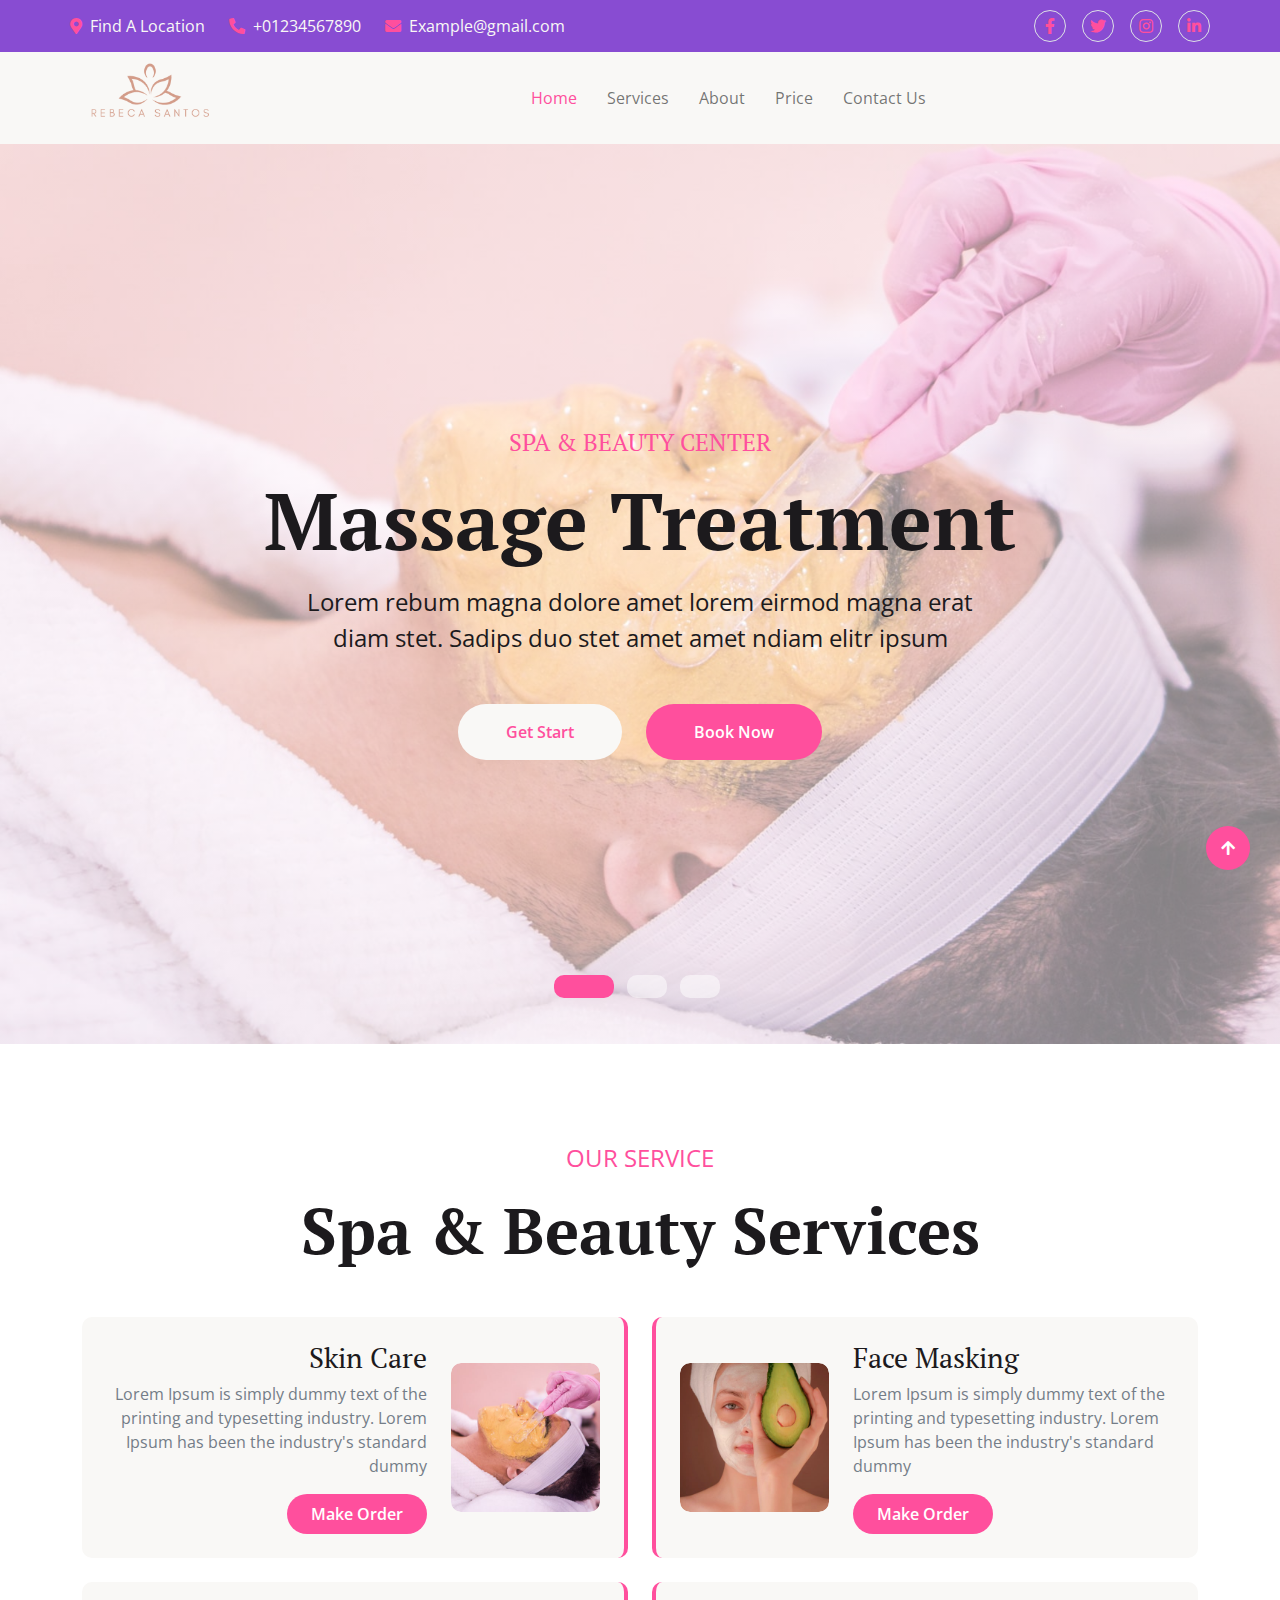
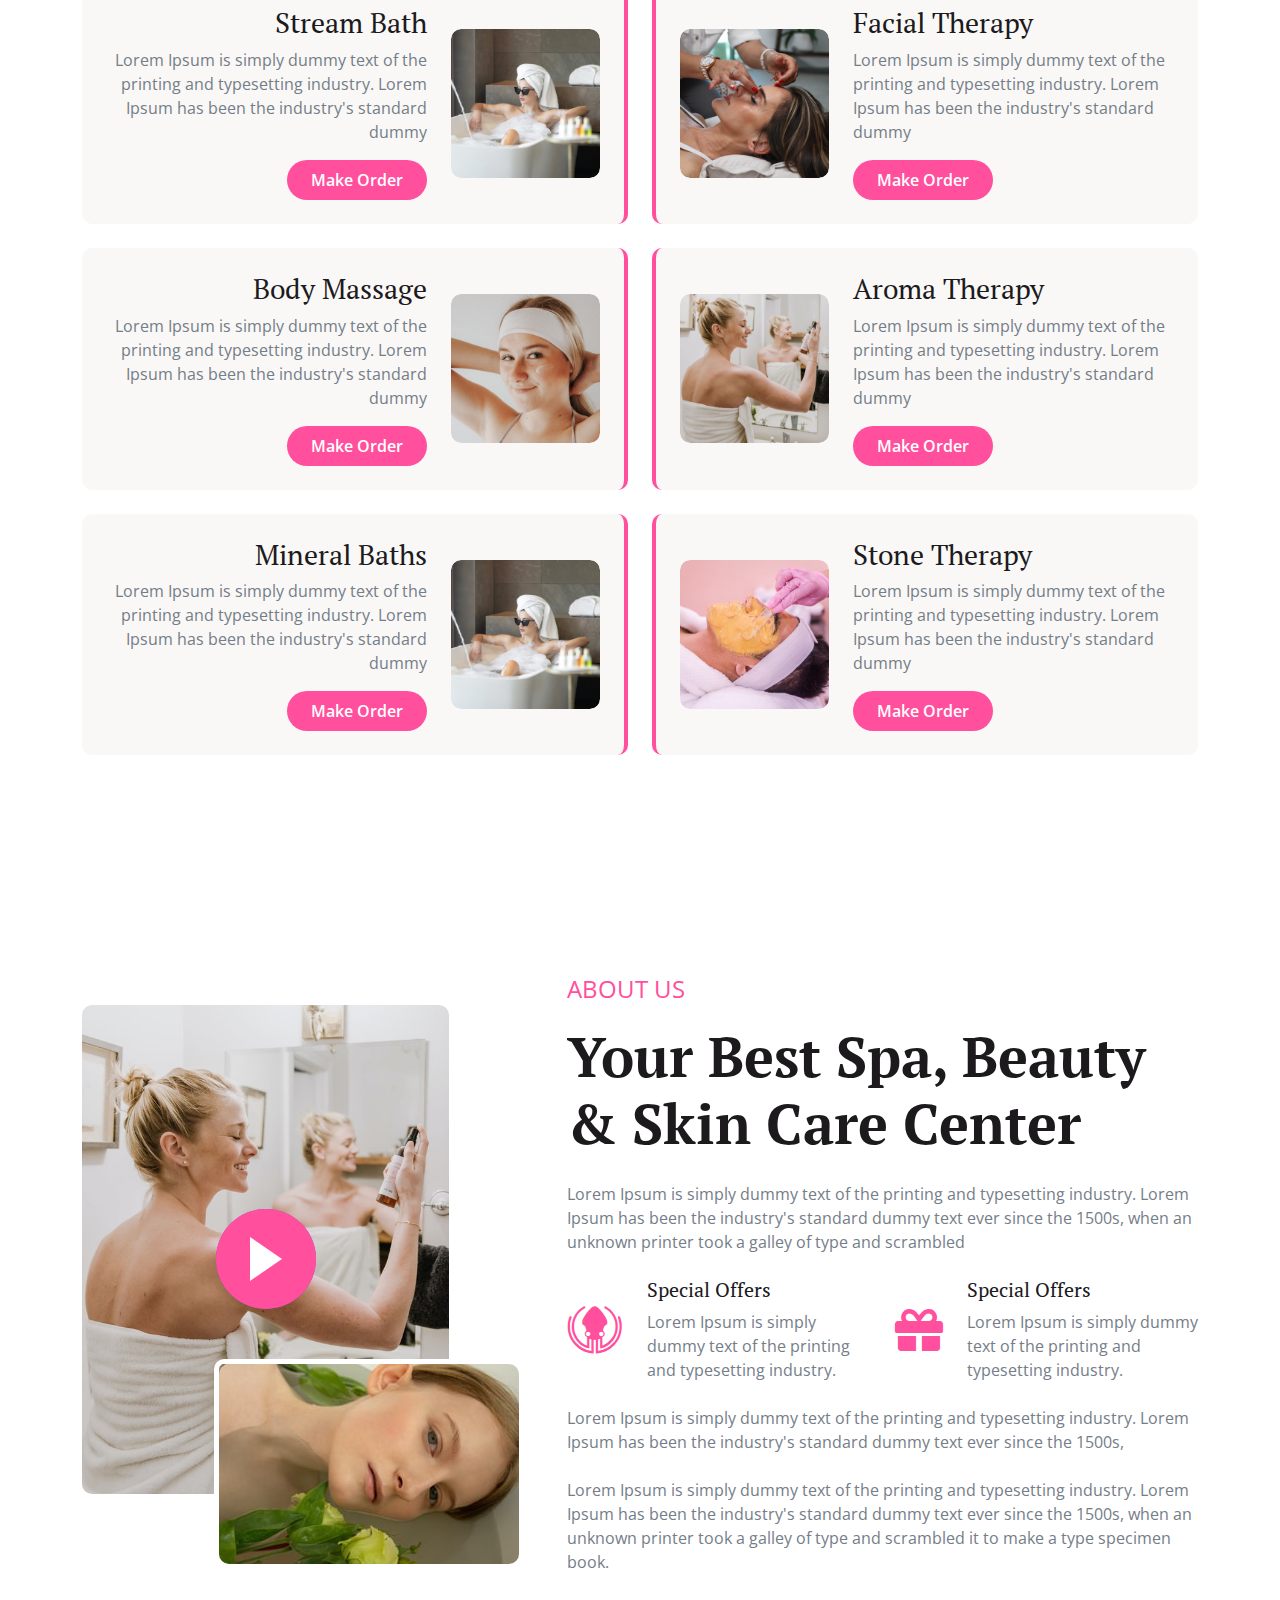
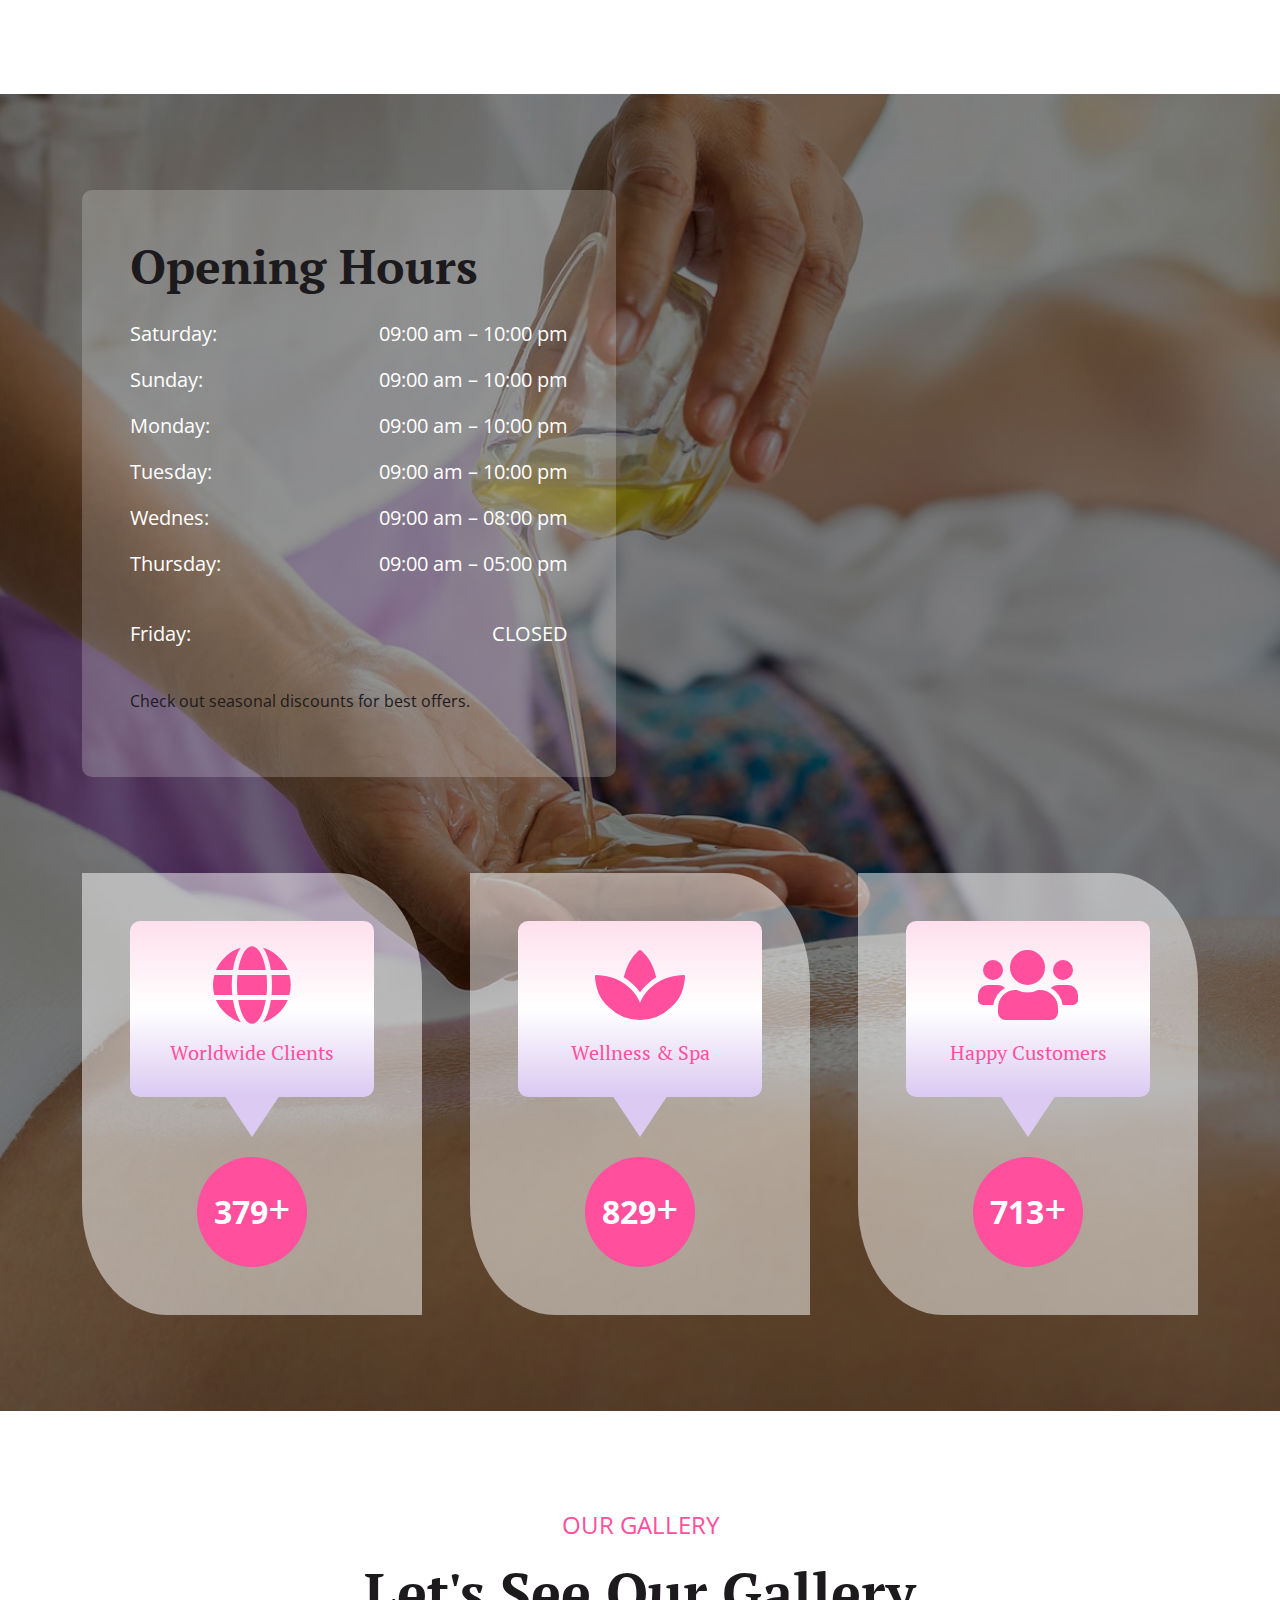
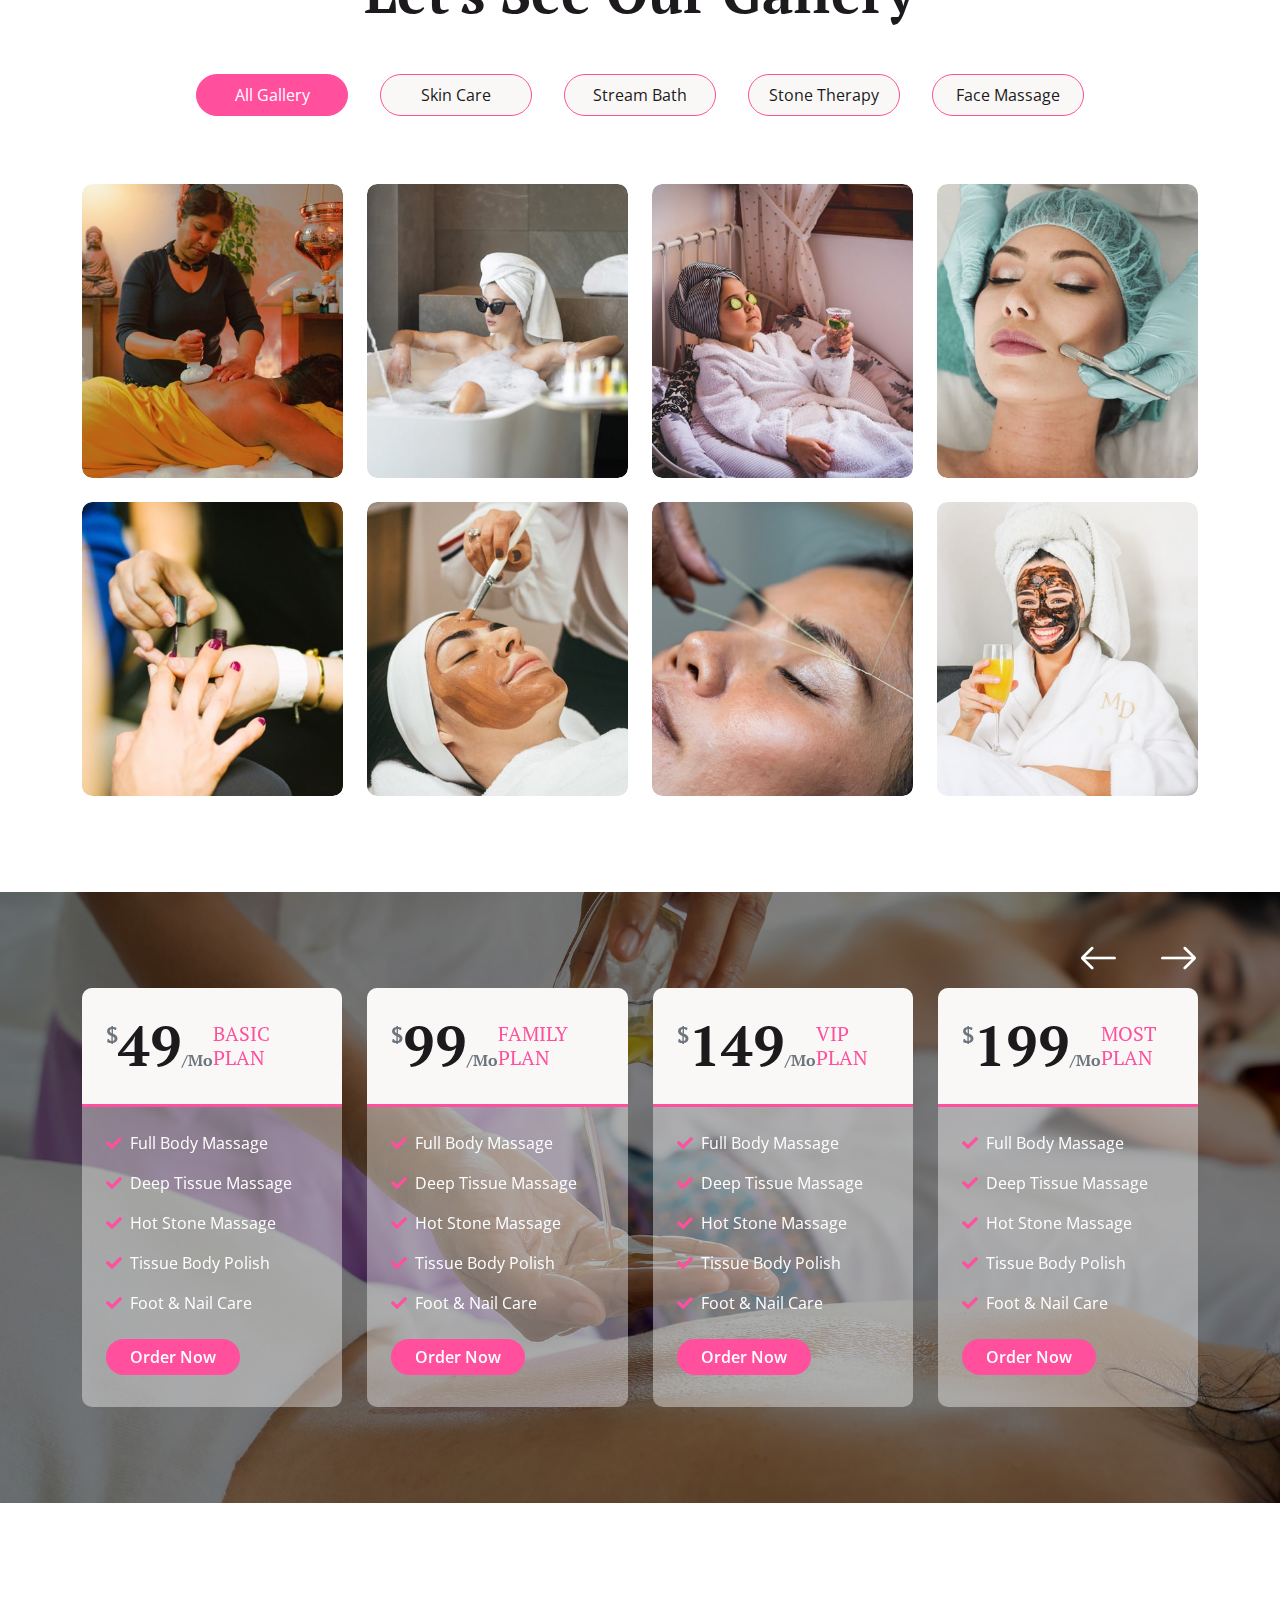
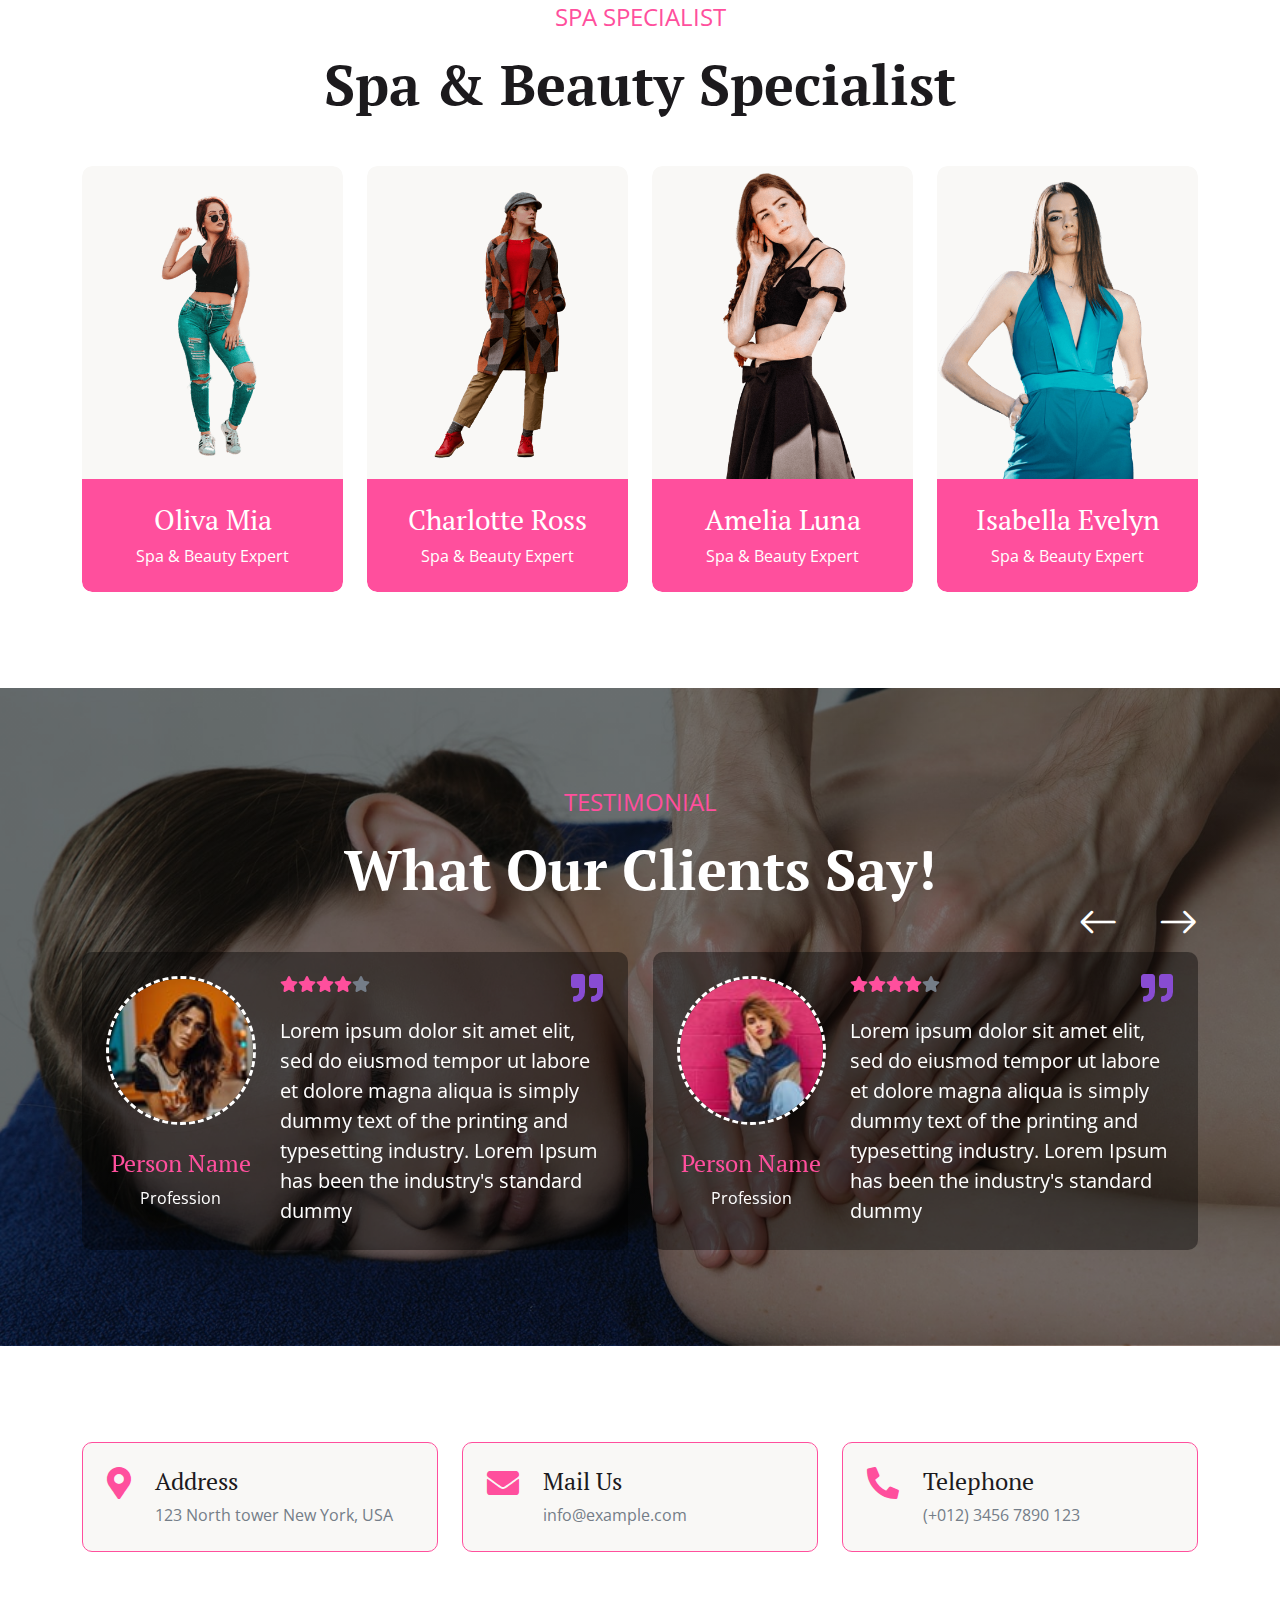
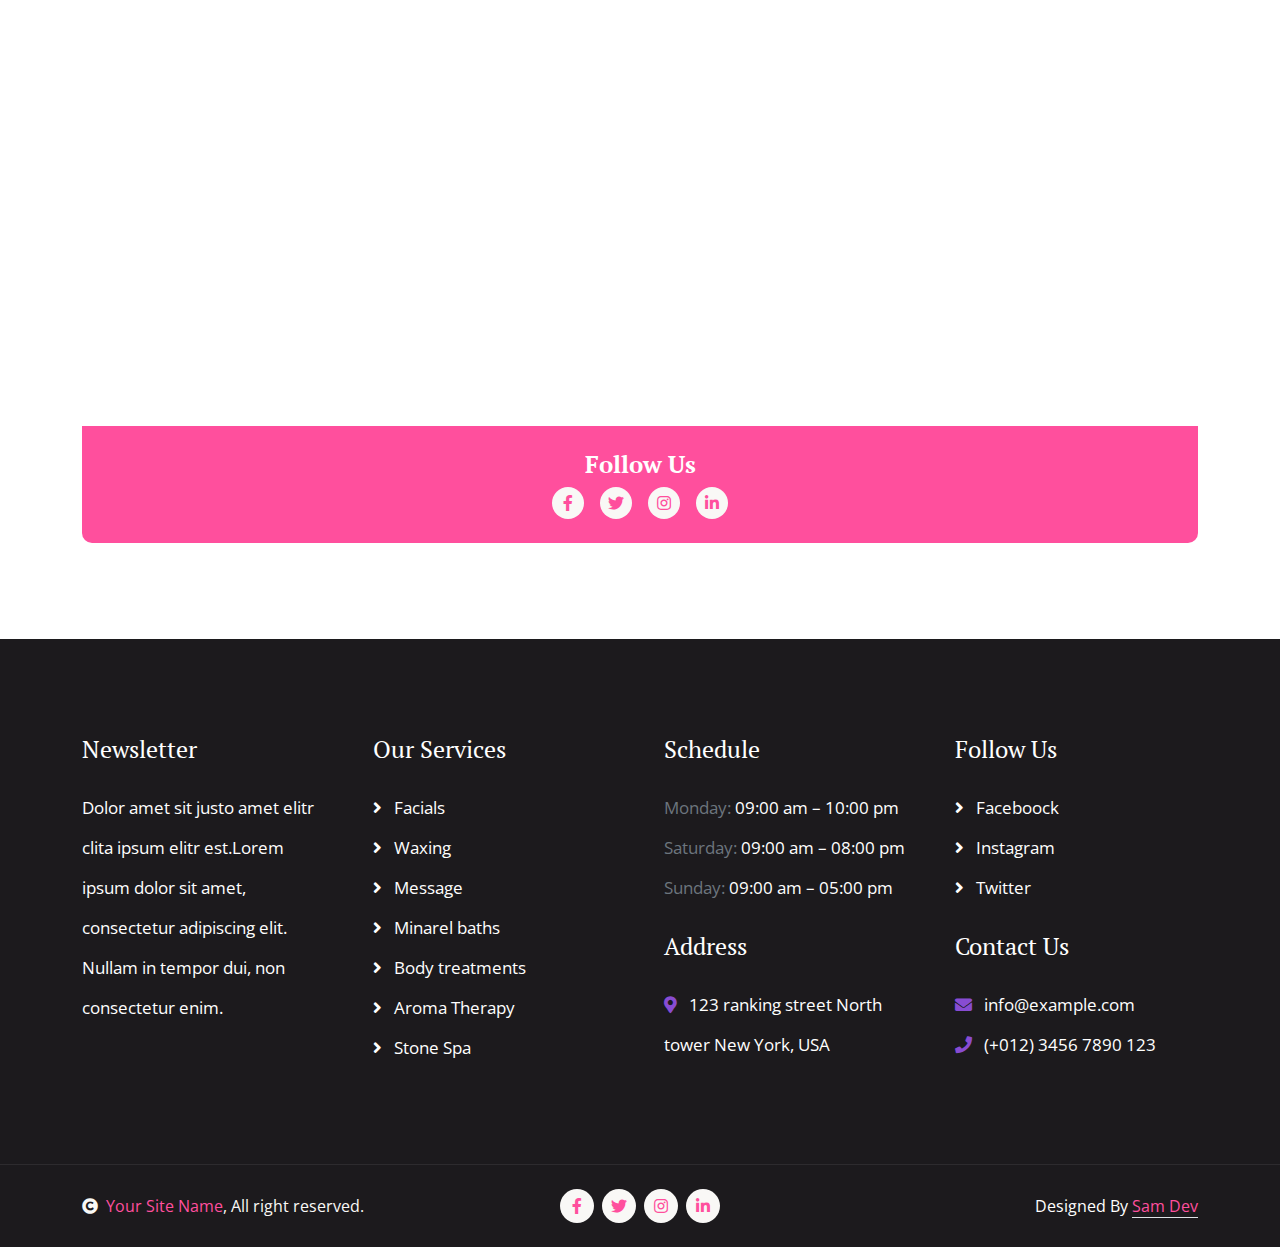
<file: index.html>
<!DOCTYPE html>
<html lang="Pt-br">

    <head>
        <meta charset="utf-8">
        <title>Sparlex - Spa Website Template</title>
        <meta content="width=device-width, initial-scale=1.0" name="viewport">
        <meta content="" name="keywords">
        <meta content="" name="description">

        <!-- Google Web Fonts -->
        <link rel="preconnect" href="https://fonts.googleapis.com">
        <link rel="preconnect" href="https://fonts.gstatic.com" crossorigin>
        <link href="https://fonts.googleapis.com/css2?family=Open+Sans:wght@400;600&family=PT+Serif:wght@400;700&display=swap" rel="stylesheet"> 

        <!-- Icon Font Stylesheet -->
        <link rel="stylesheet" href="https://use.fontawesome.com/releases/v5.15.4/css/all.css"/>
        <link href="https://cdn.jsdelivr.net/npm/bootstrap-icons@1.4.1/font/bootstrap-icons.css" rel="stylesheet">

        <!-- Libraries Stylesheet -->
        <link href="lib/animate/animate.min.css" rel="stylesheet">
        <link href="lib/lightbox/css/lightbox.min.css" rel="stylesheet">
        <link href="lib/owlcarousel/assets/owl.carousel.min.css" rel="stylesheet">


        <!-- Customized Bootstrap Stylesheet -->
        <link href="css/bootstrap.min.css" rel="stylesheet">

        <!-- Template Stylesheet -->
        <link href="css/style.css" rel="stylesheet">
    </head>

    <body>

        <!-- Spinner Start -->
        <div id="spinner" class="show w-100 vh-100 bg-white position-fixed translate-middle top-50 start-50  d-flex align-items-center justify-content-center">
            <div class="spinner-grow text-primary" role="status"></div>
        </div>
        <!-- Spinner End -->


        <!-- Navbar start -->
        <div class="container-fluid sticky-top px-0">
            <div class="container-fluid topbar d-none d-lg-block">
                <div class="container px-0">
                    <div class="row align-items-center">
                        <div class="col-lg-8">
                            <div class="d-flex flex-wrap">
                                <a href="#" class="me-4 text-light"><i class="fas fa-map-marker-alt text-primary me-2"></i>Find A Location</a>
                                <a href="#" class="me-4 text-light"><i class="fas fa-phone-alt text-primary me-2"></i>+01234567890</a>
                                <a href="#" class="text-light"><i class="fas fa-envelope text-primary me-2"></i>Example@gmail.com</a>
                            </div>

                        </div>
                        <div class="col-lg-4">
                            <div class="d-flex align-items-center justify-content-end">
                                <a href="#" class="me-3 btn-square border rounded-circle nav-fill"><i class="fab fa-facebook-f"></i></a>
                                <a href="#" class="me-3 btn-square border rounded-circle nav-fill"><i class="fab fa-twitter"></i></a>
                                <a href="#" class="me-3 btn-square border rounded-circle nav-fill"><i class="fab fa-instagram"></i></a>
                                <a href="#" class="btn-square border rounded-circle nav-fill"><i class="fab fa-linkedin-in"></i></a>
                            </div>
                        </div>
                    </div>
                </div>
            </div>
            <div class="container-fluid bg-light">
                <div class="container px-0">
                    <nav class="navbar navbar-light navbar-expand-xl">
                        <a href="#home" class="navbar-brand">
                        <img class="logo" src="./Simple Beauty Spa Salon Logo.png" alt="logo">
                        </a>
                        <button class="navbar-toggler py-2 px-3" type="button" data-bs-toggle="collapse" data-bs-target="#navbarCollapse">
                            <span class="fa fa-bars text-primary"></span>
                        </button>
                        <div class="collapse navbar-collapse bg-light py-3" id="navbarCollapse">
                            <div class="navbar-nav mx-auto border-top">
                                <a href="#home" class="nav-item nav-link active">Home</a>
                                <a href="#services" class="nav-item nav-link">Services</a>
                                <a href="#about" class="nav-item nav-link">About</a>
                                <a href="#price" class="nav-item nav-link">Price</a>
                                <a href="#contact" class="nav-item nav-link">Contact Us</a>
                            </div>
                        </div>
                    </nav>
                </div>
            </div>
        </div>
        <!-- Navbar End -->



        <!-- Carousel Start -->
        <div id="home" class="container-fluid carousel-header px-0">
            <div id="carouselId" class="carousel slide" data-bs-ride="carousel">
                <ol class="carousel-indicators">
                    <li data-bs-target="#carouselId" data-bs-slide-to="0" class="active"></li>
                    <li data-bs-target="#carouselId" data-bs-slide-to="1"></li>
                    <li data-bs-target="#carouselId" data-bs-slide-to="2"></li>
                </ol>
                <div class="carousel-inner" role="listbox">
                    <div class="carousel-item active">
                        <img src="img/carousel-3.jpg" class="img-fluid" alt="Image">
                        <div class="carousel-caption">
                            <div class="p-3" style="max-width: 900px;">
                                <h4 class="text-primary text-uppercase mb-3">Spa & Beauty Center</h4>
                                <h1 class="display-1 text-capitalize text-dark mb-3">Massage Treatment</h1>
                                <p class="mx-md-5 fs-4 px-4 mb-5 text-dark">Lorem rebum magna dolore amet lorem eirmod magna erat diam stet. Sadips duo stet amet amet ndiam elitr ipsum</p>
                                <div class="d-flex align-items-center justify-content-center">
                                    <a class="btn btn-light btn-light-outline-0 rounded-pill py-3 px-5 me-4" href="#">Get Start</a>
                                    <a class="btn btn-primary btn-primary-outline-0 rounded-pill py-3 px-5" href="#">Book Now</a>
                                </div>
                            </div>
                        </div>
                    </div>
                    <div class="carousel-item">
                        <img src="img/carousel-2.jpg" class="img-fluid" alt="Image">
                        <div class="carousel-caption">
                            <div class="p-3" style="max-width: 900px;">
                                <h4 class="text-primary text-uppercase mb-3" style="letter-spacing: 3px;">Spa & Beauty Center</h4>
                                <h1 class="display-1 text-capitalize text-dark mb-3">Facial Treatment</h1>
                                <p class="mx-md-5 fs-4 px-5 mb-5 text-dark">Lorem rebum magna dolore amet lorem eirmod magna erat diam stet. Sadips duo stet amet amet ndiam elitr ipsum</p>
                                <div class="d-flex align-items-center justify-content-center">
                                    <a class="btn btn-light btn-light-outline-0 rounded-pill py-3 px-5 me-4" href="#">Get Start</a>
                                    <a class="btn btn-primary btn-primary-outline-0 rounded-pill py-3 px-5" href="#">Book Now</a>
                                </div>
                            </div>
                        </div>
                    </div>
                    <div class="carousel-item">
                        <img src="img/carousel-1.jpg" class="img-fluid" alt="Image">
                        <div class="carousel-caption">
                            <div class="p-3" style="max-width: 900px;">
                                <h4 class="text-primary text-uppercase mb-3" style="letter-spacing: 3px;">Spa & Beauty Center</h4>
                                <h1 class="display-1 text-capitalize text-dark">Cellulite Treatment</h1>
                                <p class="mx-md-5 fs-4 px-5 mb-5 text-dark">Lorem rebum magna dolore amet lorem eirmod magna erat diam stet. Sadips duo stet amet amet ndiam elitr ipsum</p>
                                <div class="d-flex align-items-center justify-content-center">
                                    <a class="btn btn-light btn-light-outline-0 rounded-pill py-3 px-5 me-4" href="#">Get Start</a>
                                    <a class="btn btn-primary btn-primary-outline-0 rounded-pill py-3 px-5" href="#">Book Now</a>
                                </div>
                            </div>
                        </div>
                    </div>
                </div>
                <button class="carousel-control-prev" type="button" data-bs-target="#carouselId" data-bs-slide="prev">
                    <span class="carousel-control-prev-icon" aria-hidden="true"></span>
                    <span class="visually-hidden">Previous</span>
                </button>
                <button class="carousel-control-next" type="button" data-bs-target="#carouselId" data-bs-slide="next">
                    <span class="carousel-control-next-icon" aria-hidden="true"></span>
                    <span class="visually-hidden">Next</span>
                </button>
            </div>
        </div>
        <!-- Carousel End -->


        <!-- Services Start -->
        <div id="services" class="container-fluid services py-5">
            <div class="container py-5">
                <div class="mx-auto text-center mb-5" style="max-width: 800px;">
                    <p class="fs-4 text-uppercase text-center text-primary">Our Service</p>
                    <h1 class="display-3">Spa & Beauty Services</h1>
                </div>
                <div class="row g-4">
                    <div class="col-lg-6">
                        <div class="services-item bg-light border-4 border-end border-primary rounded p-4">
                            <div class="row align-items-center">
                                <div class="col-8">
                                    <div class="services-content text-end">
                                        <h3>Skin Care</h3>
                                        <p>Lorem Ipsum is simply dummy text of the printing and typesetting industry. Lorem Ipsum has been the industry's standard dummy</p>
                                        <a href="#" class="btn btn-primary btn-primary-outline-0 rounded-pill py-2 px-4">Make Order</a>
                                    </div>
                                </div>
                                <div class="col-4">
                                    <div class="services-img d-flex align-items-center justify-content-center rounded">
                                        <img src="img/services-1.jpg" class="img-fluid rounded" alt="">
                                    </div>
                                </div>
                            </div>
                        </div>
                    </div>
                    <div class="col-lg-6">
                        <div class="services-item bg-light border-4 border-start border-primary rounded p-4">
                            <div class="row align-items-center">
                                <div class="col-4">
                                    <div class="services-img d-flex align-items-center justify-content-center rounded">
                                        <img src="img/services-2.jpg" class="img-fluid rounded" alt="">
                                    </div>
                                </div>
                                <div class="col-8">
                                    <div class="services-content text-start">
                                        <h3>Face Masking</h3>
                                        <p>Lorem Ipsum is simply dummy text of the printing and typesetting industry. Lorem Ipsum has been the industry's standard dummy</p>
                                        <a href="#" class="btn btn-primary btn-primary-outline-0 rounded-pill py-2 px-4">Make Order</a>
                                    </div>
                                </div>
                            </div>
                        </div>
                    </div>
                    <div class="col-lg-6">
                        <div class="services-item bg-light border-4 border-end border-primary rounded p-4">
                            <div class="row align-items-center">
                                <div class="col-8">
                                    <div class="services-content text-end">
                                        <h3>Stream Bath</h3>
                                        <p>Lorem Ipsum is simply dummy text of the printing and typesetting industry. Lorem Ipsum has been the industry's standard dummy</p>
                                        <a href="#" class="btn btn-primary btn-primary-outline-0 rounded-pill py-2 px-4">Make Order</a>
                                    </div>
                                </div>
                                <div class="col-4">
                                    <div class="services-img d-flex align-items-center justify-content-center rounded">
                                        <img src="img/services-3.jpg" class="img-fluid rounded" alt="">
                                    </div>
                                </div>
                            </div>
                        </div>
                    </div>
                    <div class="col-lg-6">
                        <div class="services-item bg-light border-4 border-start border-primary rounded p-4">
                            <div class="row align-items-center">
                                <div class="col-4">
                                    <div class="services-img d-flex align-items-center justify-content-center rounded">
                                        <img src="img/services-4.jpg" class="img-fluid rounded" alt="">
                                    </div>
                                </div>
                                <div class="col-8">
                                    <div class="services-content text-start">
                                        <h3>Facial Therapy</h3>
                                        <p>Lorem Ipsum is simply dummy text of the printing and typesetting industry. Lorem Ipsum has been the industry's standard dummy</p>
                                        <a href="#" class="btn btn-primary btn-primary-outline-0 rounded-pill py-2 px-4">Make Order</a>
                                    </div>
                                </div>
                            </div>
                        </div>
                    </div>
                    <div class="col-lg-6">
                        <div class="services-item bg-light border-4 border-end border-primary rounded p-4">
                            <div class="row align-items-center">
                                <div class="col-8">
                                    <div class="services-content text-end">
                                        <h3>Body Massage</h3>
                                        <p>Lorem Ipsum is simply dummy text of the printing and typesetting industry. Lorem Ipsum has been the industry's standard dummy</p>
                                        <a href="#" class="btn btn-primary btn-primary-outline-0 rounded-pill py-2 px-4">Make Order</a>
                                    </div>
                                </div>
                                <div class="col-4">
                                    <div class="services-img d-flex align-items-center justify-content-center rounded">
                                        <img src="img/services-5.jpg" class="img-fluid rounded" alt="">
                                    </div>
                                </div>
                            </div>
                        </div>
                    </div>
                    <div class="col-lg-6">
                        <div class="services-item bg-light border-4 border-start border-primary rounded p-4">
                            <div class="row align-items-center">
                                <div class="col-4">
                                    <div class="services-img d-flex align-items-center justify-content-center rounded">
                                        <img src="img/services-6.jpg" class="img-fluid rounded" alt="">
                                    </div>
                                </div>
                                <div class="col-8">
                                    <div class="services-content text-start">
                                        <h3>Aroma Therapy</h3>
                                        <p>Lorem Ipsum is simply dummy text of the printing and typesetting industry. Lorem Ipsum has been the industry's standard dummy</p>
                                        <a href="#" class="btn btn-primary btn-primary-outline-0 rounded-pill py-2 px-4">Make Order</a>
                                    </div>
                                </div>
                            </div>
                        </div>
                    </div>
                    <div class="col-lg-6">
                        <div class="services-item bg-light border-4 border-end border-primary rounded p-4">
                            <div class="row align-items-center">
                                <div class="col-8">
                                    <div class="services-content text-end">
                                        <h3>Mineral Baths</h3>
                                        <p>Lorem Ipsum is simply dummy text of the printing and typesetting industry. Lorem Ipsum has been the industry's standard dummy</p>
                                        <a href="#" class="btn btn-primary btn-primary-outline-0 rounded-pill py-2 px-4">Make Order</a>
                                    </div>
                                </div>
                                <div class="col-4">
                                    <div class="services-img d-flex align-items-center justify-content-center rounded">
                                        <img src="img/services-3.jpg" class="img-fluid rounded" alt="">
                                    </div>
                                </div>
                            </div>
                        </div>
                    </div>
                    <div class="col-lg-6">
                        <div class="services-item bg-light border-4 border-start border-primary rounded p-4">
                            <div class="row align-items-center">
                                <div class="col-4">
                                    <div class="services-img d-flex align-items-center justify-content-center rounded">
                                        <img src="img/services-1.jpg" class="img-fluid rounded" alt="">
                                    </div>
                                </div>
                                <div class="col-8">
                                    <div class="services-content text-start">
                                        <h3>Stone Therapy</h3>
                                        <p>Lorem Ipsum is simply dummy text of the printing and typesetting industry. Lorem Ipsum has been the industry's standard dummy</p>
                                        <a href="#" class="btn btn-primary btn-primary-outline-0 rounded-pill py-2 px-4">Make Order</a>
                                    </div>
                                </div>
                            </div>
                        </div>
                    </div>
                    <div class="col-12">
                        <div class="services-btn text-center">
                        
                        </div>
                    </div>
                </div>
            </div>
        </div>
        <!-- Services End -->

        
        <!-- About Start -->
        <div id="about" class="container-fluid about py-5">
            <div class="container py-5">
                <div class="row g-5 align-items-center">
                    <div class="col-lg-5">
                        <div class="video">
                            <img src="img/about-1.jpg" class="img-fluid rounded" alt="">
                            <div class="position-absolute rounded border-5 border-top border-start border-white" style="bottom: 0; right: 0;;">
                                <img src="img/about-2.jpg" class="img-fluid rounded" alt="">
                            </div>
                            <button type="button" class="btn btn-play" data-bs-toggle="modal" data-src="https://www.youtube.com/embed/DWRcNpR6Kdc" data-bs-target="#videoModal">
                                <span></span>
                            </button>
                        </div>
                    </div>
                    <div class="col-lg-7">
                        <p class="fs-4 text-uppercase text-primary">About Us</p>
                        <h1 class="display-4 mb-4">Your Best Spa, Beauty & Skin Care Center</h1>
                        <p class="mb-4">Lorem Ipsum is simply dummy text of the printing and typesetting industry. Lorem Ipsum has been the industry's standard dummy text ever since the 1500s, when an unknown printer took a galley of type and scrambled
                        </p>
                        <div class="row g-4">
                            <div class="col-md-6">
                                <div class="d-flex align-items-center">
                                    <i class="fab fa-gitkraken fa-3x text-primary"></i>
                                    <div class="ms-4">
                                        <h5 class="mb-2">Special Offers</h5>
                                        <p class="mb-0">Lorem Ipsum is simply dummy text of the printing and typesetting industry.</p>
                                    </div>
                                </div>
                            </div>
                            <div class="col-md-6">
                                <div class="d-flex align-items-center">
                                    <i class="fas fa-gift fa-3x text-primary"></i>
                                    <div class="ms-4">
                                        <h5 class="mb-2">Special Offers</h5>
                                        <p class="mb-0">Lorem Ipsum is simply dummy text of the printing and typesetting industry.</p>
                                    </div>
                                </div>
                            </div>
                        </div>
                        <p class="my-4">Lorem Ipsum is simply dummy text of the printing and typesetting industry. Lorem Ipsum has been the industry's standard dummy text ever since the 1500s,
                        </p>
                        <p class="mb-4">Lorem Ipsum is simply dummy text of the printing and typesetting industry. Lorem Ipsum has been the industry's standard dummy text ever since the 1500s, when an unknown printer took a galley of type and scrambled it to make a type specimen book.
                        </p>
                        
                    </div> 
                </div>
            </div>
        </div>
        <!-- Modal Video -->
        <div class="modal fade" id="videoModal" tabindex="-1" aria-labelledby="exampleModalLabel" aria-hidden="true">
            <div class="modal-dialog">
                <div class="modal-content rounded-0">
                    <div class="modal-header">
                        <h5 class="modal-title" id="exampleModalLabel">Youtube Video</h5>
                        <button type="button" class="btn-close" data-bs-dismiss="modal" aria-label="Close"></button>
                    </div>
                    <div class="modal-body">
                        <!-- 16:9 aspect ratio -->
                        <div class="ratio ratio-16x9">
                            <iframe class="embed-responsive-item" src="" id="video" allowfullscreen allowscriptaccess="always"
                                allow="autoplay"></iframe>
                        </div>
                    </div>
                </div>
            </div>
        </div>
        <!-- About End -->


        <!-- Appointment Start -->
        <div class="container-fluid appointment py-5">
            <div class="container py-5">
                <div class="row g-5 align-items-center">
                    <div class="col-lg-6">
                        <div class="appointment-time p-5">
                            <h1 class="display-5 mb-4">Opening Hours</h1>
                            <div class="d-flex justify-content-between fs-5 text-white">
                                <p>Saturday:</p>
                                <p>09:00 am – 10:00 pm</p>
                            </div>
                            <div class="d-flex justify-content-between fs-5 text-white">
                                <p>Sunday:</p>
                                <p>09:00 am – 10:00 pm</p>
                            </div>
                            <div class="d-flex justify-content-between fs-5 text-white">
                                <p>Monday:</p>
                                <p>09:00 am – 10:00 pm</p>
                            </div>
                            <div class="d-flex justify-content-between fs-5 text-white">
                                <p>Tuesday:</p>
                                <p>09:00 am – 10:00 pm</p>
                            </div>
                            <div class="d-flex justify-content-between fs-5 text-white">
                                <p>Wednes:</p>
                                <p>09:00 am – 08:00 pm</p>
                            </div>
                            <div class="d-flex justify-content-between fs-5 text-white mb-4">
                                <p>Thursday:</p>
                                <p>09:00 am – 05:00 pm</p>
                            </div>
                            <div class="d-flex justify-content-between fs-5 text-white mb-4">
                                <p>Friday:</p>
                                <p>CLOSED</p>
                            </div>
                            <p class="text-dark">Check out seasonal discounts for best offers.</p>
                        </div>
                    </div>
                </div>
            </div>
            <!-- Counter Start -->
            <div class="container-fluid counter-section">
                <div class="container py-5">
                    <div class="row g-5 justify-content-center">
                        <div class="col-md-6 col-lg-4 col-xl-4">
                            <div class="counter-item p-5">
                                <div class="counter-content bg-white p-4">
                                    <i class="fas fa-globe fa-5x text-primary mb-3"></i>
                                    <h5 class="text-primary">Worldwide Clients</h5>
                                    <div class="svg-img">
                                        <svg width="100" height="50">
                                            <polygon points="55, 10 85, 55 25, 55 25," style="fill: #DCCAF2;"/>
                                        </svg>
                                    </div>
                                </div>
                                <div class="counter-quantity">
                                    <span class="text-white fs-2 fw-bold" data-toggle="counter-up">379</span>
                                    <span class="h1 fw-bold text-white">+</span>
                                </div>
                            </div>
                        </div>
                        <div class="col-md-6 col-lg-4 col-xl-4">
                            <div class="counter-item p-5">
                                <div class="counter-content bg-white p-4">
                                    <i class="fas fa-spa fa-5x text-primary mb-3"></i>
                                    <h5 class="text-primary">Wellness & Spa</h5>
                                    <div class="svg-img">
                                        <svg width="100" height="50">
                                            <polygon points="55, 10 85, 55 25, 55 25," style="fill: #DCCAF2;"/>
                                        </svg>
                                    </div>
                                </div>
                                <div class="counter-quantity">
                                    <span class="text-white fs-2 fw-bold" data-toggle="counter-up">829</span>
                                    <span class="h1 fw-bold text-white">+</span>
                                </div>
                            </div>
                        </div>
                        <div class="col-md-6 col-lg-4 col-xl-4">
                            <div class="counter-item p-5">
                                <div class="counter-content bg-white p-4">
                                    <i class="fas fa-users fa-5x text-primary mb-3"></i>
                                    <h5 class="text-primary">Happy Customers</h5>
                                    <div class="svg-img">
                                        <svg width="100" height="50">
                                            <polygon points="55, 10 85, 55 25, 55 25," style="fill: #DCCAF2;"/>
                                        </svg>
                                    </div>
                                </div>
                                <div class="counter-quantity">
                                    <span class="text-white fs-2 fw-bold" data-toggle="counter-up">713</span>
                                    <span class="h1 fw-bold text-white">+</span>
                                </div>
                            </div>
                        </div>
                    </div>
                </div>
            </div>
            <!-- Counter End -->
        </div>
        <!-- Appointment End -->


        <!-- Gallery Start -->
        <div class="container-fluid gallery py-5">
            <div class="container py-5">
                <div class="text-center mx-auto mb-5" style="max-width: 800px;">
                    <p class="fs-4 text-uppercase text-primary">Our Gallery</p>
                    <h1 class="display-4 mb-4">Let's See Our Gallery</h1>
                </div>
                <div class="tab-class text-center">
                    <ul class="nav nav-pills d-inline-flex justify-content-center mb-5">
                        <li class="nav-item">
                            <a class="d-flex mx-3 py-2 border border-primary bg-light rounded-pill active" data-bs-toggle="pill" href="#tab-1">
                                <span class="text-dark" style="width: 150px;">All Gallery</span>
                            </a>
                        </li>
                        <li class="nav-item">
                            <a class="d-flex py-2 mx-3 border border-primary bg-light rounded-pill" data-bs-toggle="pill" href="#tab-2">
                                <span class="text-dark" style="width: 150px;">Skin Care</span>
                            </a>
                        </li>
                        <li class="nav-item">
                            <a class="d-flex mx-3 py-2 border border-primary bg-light rounded-pill" data-bs-toggle="pill" href="#tab-3">
                                <span class="text-dark" style="width: 150px;">Stream Bath</span>
                            </a>
                        </li>
                        <li class="nav-item">
                            <a class="d-flex mx-3 py-2 border border-primary bg-light rounded-pill" data-bs-toggle="pill" href="#tab-4">
                                <span class="text-dark" style="width: 150px;">Stone Therapy</span>
                            </a>
                        </li>
                        <li class="nav-item">
                            <a class="d-flex mx-3 py-2 border border-primary bg-light rounded-pill" data-bs-toggle="pill" href="#tab-5">
                                <span class="text-dark" style="width: 150px;">Face Massage</span>
                            </a>
                        </li>
                    </ul>
                    <div class="tab-content">
                        <div id="tab-1" class="tab-pane fade show p-0 active">
                            <div class="row g-4">
                                <div class="col-lg-12">
                                    <div class="row g-4">
                                        <div class="col-lg-3">
                                            <div class="gallery-img">
                                                <img class="img-fluid rounded w-100" src="img/gallery-1.jpg" alt="">
                                                <div class="gallery-overlay p-4">
                                                    <h4 class="text-secondary">Skin Care</h4>
                                                </div>
                                                <div class="search-icon">
                                                    <a href="img/gallery-1.jpg" data-lightbox="Gallery-1" class="my-auto"><i class="fas fa-search-plus btn-primary btn-primary-outline-0 rounded-circle p-3"></i></a>
                                                </div>
                                            </div>
                                        </div>
                                        <div class="col-lg-3">
                                            <div class="gallery-img">
                                                <img class="img-fluid rounded w-100" src="img/gallery-2.jpg" alt="">
                                                <div class="gallery-overlay p-4">
                                                    <h4 class="text-secondary">Stream Bath</h4>
                                                </div>
                                                <div class="search-icon">
                                                    <a href="img/gallery-2.jpg" data-lightbox="Gallery-2" class="my-auto"><i class="fas fa-search-plus btn-primary btn-primary-outline-0 rounded-circle p-3"></i></a>
                                                </div>
                                            </div>
                                        </div>
                                        <div class="col-lg-3">
                                            <div class="gallery-img">
                                                <img class="img-fluid rounded w-100" src="img/gallery-3.jpg" alt="">
                                                <div class="gallery-overlay p-4">
                                                    <h4 class="text-secondary">Stone Therapy</h4>
                                                </div>
                                                <div class="search-icon">
                                                    <a href="img/gallery-3.jpg" data-lightbox="Gallery-3" class="my-auto"><i class="fas fa-search-plus btn-primary btn-primary-outline-0 rounded-circle p-3"></i></a>
                                                </div>
                                            </div>
                                        </div>
                                        <div class="col-lg-3">
                                            <div class="gallery-img">
                                                <img class="img-fluid rounded w-100" src="img/gallery-4.jpg" alt="">
                                                <div class="gallery-overlay p-4">
                                                    <h4 class="text-secondary">Face Massage</h4>
                                                </div>
                                                <div class="search-icon">
                                                    <a href="img/gallery-4.jpg" data-lightbox="Gallery-4" class="my-auto"><i class="fas fa-search-plus btn-primary btn-primary-outline-0 rounded-circle p-3"></i></a>
                                                </div>
                                            </div>
                                        </div>
                                        <div class="col-lg-3">
                                            <div class="gallery-img">
                                                <img class="img-fluid rounded w-100" src="img/gallery-5.jpg" alt="">
                                                <div class="gallery-overlay p-4">
                                                    <h4 class="text-secondary">Skin Care</h4>
                                                </div>
                                                <div class="search-icon">
                                                    <a href="img/gallery-5.jpg" data-lightbox="Gallery-5" class="my-auto"><i class="fas fa-search-plus btn-primary btn-primary-outline-0 rounded-circle p-3"></i></a>
                                                </div>
                                            </div>
                                        </div>
                                        <div class="col-lg-3">
                                            <div class="gallery-img">
                                                <img class="img-fluid rounded w-100" src="img/gallery-6.jpg" alt="">
                                                <div class="gallery-overlay p-4">
                                                    <h4 class="text-secondary">Stream Bath</h4>
                                                </div>
                                                <div class="search-icon">
                                                    <a href="img/gallery-6.jpg" data-lightbox="Gallery-6" class="my-auto"><i class="fas fa-search-plus btn-primary btn-primary-outline-0 rounded-circle p-3"></i></a>
                                                </div>
                                            </div>
                                        </div>
                                        <div class="col-lg-3">
                                            <div class="gallery-img">
                                                <img class="img-fluid rounded w-100" src="img/gallery-7.jpg" alt="">
                                                <div class="gallery-overlay p-4">
                                                    <h4 class="text-secondary">Stone Therapy</h4>
                                                </div>
                                                <div class="search-icon">
                                                    <a href="img/gallery-7.jpg" data-lightbox="Gallery-7" class="my-auto"><i class="fas fa-search-plus btn-primary btn-primary-outline-0 rounded-circle p-3"></i></a>
                                                </div>
                                            </div>
                                        </div>
                                        <div class="col-lg-3">
                                            <div class="gallery-img">
                                                <img class="img-fluid rounded w-100" src="img/gallery-8.jpg" alt="">
                                                <div class="gallery-overlay p-4">
                                                    <h4 class="text-secondary">Face Massage</h4>
                                                </div>
                                                <div class="search-icon">
                                                    <a href="img/gallery-8.jpg" data-lightbox="Gallery-8" class="my-auto"><i class="fas fa-search-plus btn-primary btn-primary-outline-0 rounded-circle p-3"></i></a>
                                                </div>
                                            </div>
                                        </div>
                                    </div>
                                </div>
                            </div>
                        </div>
                        <div id="tab-2" class="tab-pane fade show p-0">
                            <div class="row g-4">
                                <div class="col-lg-12">
                                    <div class="row g-4">
                                        <div class="col-lg-3">
                                            <div class="gallery-img">
                                                <img class="img-fluid rounded w-100" src="img/gallery-9.jpg" alt="">
                                                <div class="gallery-overlay p-4">
                                                    <h4 class="text-secondary">Skin Care</h4>
                                                </div>
                                                <div class="search-icon">
                                                    <a href="img/gallery-9.jpg" data-lightbox="Gallery-9" class="my-auto"><i class="fas fa-search-plus btn-primary btn-primary-outline-0 rounded-circle p-3"></i></a>
                                                </div>
                                            </div>
                                        </div>
                                        <div class="col-lg-3">
                                            <div class="gallery-img">
                                                <img class="img-fluid rounded w-100" src="img/gallery-10.jpg" alt="">
                                                <div class="gallery-overlay p-4">
                                                    <h4 class="text-secondary">Skin Care</h4>
                                                </div>
                                                <div class="search-icon">
                                                    <a href="img/gallery-10.jpg" data-lightbox="Gallery-10" class="my-auto"><i class="fas fa-search-plus btn-primary btn-primary-outline-0 rounded-circle p-3"></i></a>
                                                </div>
                                            </div>
                                        </div>
                                        <div class="col-lg-3">
                                            <div class="gallery-img">
                                                <img class="img-fluid rounded w-100" src="img/gallery-5.jpg" alt="">
                                                <div class="gallery-overlay p-4">
                                                    <h4 class="text-secondary">Skin Care</h4>
                                                </div>
                                                <div class="search-icon">
                                                    <a href="img/gallery-5.jpg" data-lightbox="Gallery-11" class="my-auto"><i class="fas fa-search-plus btn-primary btn-primary-outline-0 rounded-circle p-3"></i></a>
                                                </div>
                                            </div>
                                        </div>
                                        <div class="col-lg-3">
                                            <div class="gallery-img">
                                                <img class="img-fluid rounded w-100" src="img/gallery-1.jpg" alt="">
                                                <div class="gallery-overlay p-4">
                                                    <h4 class="text-secondary">Skin Care</h4>
                                                </div>
                                                <div class="search-icon">
                                                    <a href="img/gallery-1.jpg" data-lightbox="Gallery-12" class="my-auto"><i class="fas fa-search-plus btn-primary btn-primary-outline-0 rounded-circle p-3"></i></a>
                                                </div>
                                            </div>
                                        </div>
                                    </div>
                                </div>
                            </div>
                        </div>
                        <div id="tab-3" class="tab-pane fade show p-0">
                            <div class="row g-4">
                                <div class="col-lg-12">
                                    <div class="row g-4">
                                        <div class="col-lg-3">
                                            <div class="gallery-img">
                                                <img class="img-fluid rounded w-100" src="img/gallery-11.jpg" alt="">
                                                <div class="gallery-overlay p-4">
                                                    <h4 class="text-secondary">Stream Bath</h4>
                                                </div>
                                                <div class="search-icon">
                                                    <a href="img/gallery-11.jpg" data-lightbox="Gallery-13" class="my-auto"><i class="fas fa-search-plus btn-primary btn-primary-outline-0 rounded-circle p-3"></i></a>
                                                </div>
                                            </div>
                                        </div>
                                        <div class="col-lg-3">
                                            <div class="gallery-img">
                                                <img class="img-fluid rounded w-100" src="img/gallery-12.jpg" alt="">
                                                <div class="gallery-overlay p-4">
                                                    <h4 class="text-secondary">Stream Bath</h4>
                                                </div>
                                                <div class="search-icon">
                                                    <a href="img/gallery-12.jpg" data-lightbox="Gallery-14" class="my-auto"><i class="fas fa-search-plus btn-primary btn-primary-outline-0 rounded-circle p-3"></i></a>
                                                </div>
                                            </div>
                                        </div>
                                        <div class="col-lg-3">
                                            <div class="gallery-img">
                                                <img class="img-fluid rounded w-100" src="img/gallery-2.jpg" alt="">
                                                <div class="gallery-overlay p-4">
                                                    <h4 class="text-secondary">Stream Bath</h4>
                                                </div>
                                                <div class="search-icon">
                                                    <a href="img/gallery-2.jpg" data-lightbox="Gallery-15" class="my-auto"><i class="fas fa-search-plus btn-primary btn-primary-outline-0 rounded-circle p-3"></i></a>
                                                </div>
                                            </div>
                                        </div>
                                        <div class="col-lg-3">
                                            <div class="gallery-img">
                                                <img class="img-fluid rounded w-100" src="img/gallery-6.jpg" alt="">
                                                <div class="gallery-overlay p-4">
                                                    <h4 class="text-secondary">Stream Bath</h4>
                                                </div>
                                                <div class="search-icon">
                                                    <a href="img/gallery-6.jpg" data-lightbox="Gallery-16" class="my-auto"><i class="fas fa-search-plus btn-primary btn-primary-outline-0 rounded-circle p-3"></i></a>
                                                </div>
                                            </div>
                                        </div>
                                    </div>
                                </div>
                            </div>
                        </div>
                        <div id="tab-4" class="tab-pane fade show p-0">
                            <div class="row g-4">
                                <div class="col-lg-12">
                                    <div class="row g-4">
                                        <div class="col-lg-3">
                                            <div class="gallery-img">
                                                <img class="img-fluid rounded w-100" src="img/gallery-13.jpg" alt="">
                                                <div class="gallery-overlay p-4">
                                                    <h4 class="text-secondary">Stone Therapy</h4>
                                                </div>
                                                <div class="search-icon">
                                                    <a href="img/gallery-13.jpg" data-lightbox="Gallery-17" class="my-auto"><i class="fas fa-search-plus btn-primary btn-primary-outline-0 rounded-circle p-3"></i></a>
                                                </div>
                                            </div>
                                        </div>
                                        <div class="col-lg-3">
                                            <div class="gallery-img">
                                                <img class="img-fluid rounded w-100" src="img/gallery-2.jpg" alt="">
                                                <div class="gallery-overlay p-4">
                                                    <h4 class="text-secondary">Stone Therapy</h4>
                                                </div>
                                                <div class="search-icon">
                                                    <a href="img/gallery-2.jpg" data-lightbox="Gallery-18" class="my-auto"><i class="fas fa-search-plus btn-primary btn-primary-outline-0 rounded-circle p-3"></i></a>
                                                </div>
                                            </div>
                                        </div>
                                        <div class="col-lg-3">
                                            <div class="gallery-img">
                                                <img class="img-fluid rounded w-100" src="img/gallery-3.jpg" alt="">
                                                <div class="gallery-overlay p-4">
                                                    <h4 class="text-secondary">Stone Therapy</h4>
                                                </div>
                                                <div class="search-icon">
                                                    <a href="img/gallery-3.jpg" data-lightbox="Gallery-19" class="my-auto"><i class="fas fa-search-plus btn-primary btn-primary-outline-0 rounded-circle p-3"></i></a>
                                                </div>
                                            </div>
                                        </div>
                                        <div class="col-lg-3">
                                            <div class="gallery-img">
                                                <img class="img-fluid rounded w-100" src="img/gallery-7.jpg" alt="">
                                                <div class="gallery-overlay p-4">
                                                    <h4 class="text-secondary">Stone Therapy</h4>
                                                </div>
                                                <div class="search-icon">
                                                    <a href="img/gallery-7.jpg" data-lightbox="Gallery-20" class="my-auto"><i class="fas fa-search-plus btn-primary btn-primary-outline-0 rounded-circle p-3"></i></a>
                                                </div>
                                            </div>
                                        </div>
                                    </div>
                                </div>
                            </div>
                        </div>
                        <div id="tab-5" class="tab-pane fade show p-0">
                            <div class="row g-4">
                                <div class="col-lg-12">
                                    <div class="row g-4">
                                        <div class="col-lg-3">
                                            <div class="gallery-img">
                                                <img class="img-fluid rounded w-100" src="img/gallery-4.jpg" alt="">
                                                <div class="gallery-overlay p-4">
                                                    <h4 class="text-secondary">Face Massage</h4>
                                                </div>
                                                <div class="search-icon">
                                                    <a href="img/gallery-4.jpg" data-lightbox="Gallery-21" class="my-auto"><i class="fas fa-search-plus btn-primary btn-primary-outline-0 rounded-circle p-3"></i></a>
                                                </div>
                                            </div>
                                        </div>
                                        <div class="col-lg-3">
                                            <div class="gallery-img">
                                                <img class="img-fluid rounded w-100" src="img/gallery-6.jpg" alt="">
                                                <div class="gallery-overlay p-4">
                                                    <h4 class="text-secondary">Face Massage</h4>
                                                </div>
                                                <div class="search-icon">
                                                    <a href="img/gallery-6.jpg" data-lightbox="Gallery-22" class="my-auto"><i class="fas fa-search-plus btn-primary btn-primary-outline-0 rounded-circle p-3"></i></a>
                                                </div>
                                            </div>
                                        </div>
                                        <div class="col-lg-3">
                                            <div class="gallery-img">
                                                <img class="img-fluid rounded w-100" src="img/gallery-8.jpg" alt="">
                                                <div class="gallery-overlay p-4">
                                                    <h4 class="text-secondary">Face Massage</h4>
                                                </div>
                                                <div class="search-icon">
                                                    <a href="img/gallery-8.jpg" data-lightbox="Gallery-23" class="my-auto"><i class="fas fa-search-plus btn-primary btn-primary-outline-0 rounded-circle p-3"></i></a>
                                                </div>
                                            </div>
                                        </div>
                                        <div class="col-lg-3">
                                            <div class="gallery-img">
                                                <img class="img-fluid rounded w-100" src="img/gallery-14.jpg" alt="">
                                                <div class="gallery-overlay p-4">
                                                    <h4 class="text-secondary">Face Massage</h4>
                                                </div>
                                                <div class="search-icon">
                                                    <a href="img/gallery-14.jpg" data-lightbox="Gallery-24" class="my-auto"><i class="fas fa-search-plus btn-primary btn-primary-outline-0 rounded-circle p-3"></i></a>
                                                </div>
                                            </div>
                                        </div>
                                        <div class="col-lg-3">
                                            <div class="gallery-img">
                                                <img class="img-fluid rounded w-100" src="img/gallery-4.jpg" alt="">
                                                <div class="gallery-overlay p-4">
                                                    <h4 class="text-secondary">Face Massage</h4>
                                                </div>
                                                <div class="search-icon">
                                                    <a href="img/gallery-4.jpg" data-lightbox="Gallery-25" class="my-auto"><i class="fas fa-search-plus btn-primary btn-primary-outline-0 rounded-circle p-3"></i></a>
                                                </div>
                                            </div>
                                        </div>
                                        <div class="col-lg-3">
                                            <div class="gallery-img">
                                                <img class="img-fluid rounded w-100" src="img/gallery-8.jpg" alt="">
                                                <div class="gallery-overlay p-4">
                                                    <h4 class="text-secondary">Face Massage</h4>
                                                </div>
                                                <div class="search-icon">
                                                    <a href="img/gallery-8.jpg" data-lightbox="Gallery-26" class="my-auto"><i class="fas fa-search-plus btn-primary btn-primary-outline-0 rounded-circle p-3"></i></a>
                                                </div>
                                            </div>
                                        </div>
                                    </div>
                                </div>
                            </div>
                        </div>
                    </div>
                </div>
            </div>
        </div>
        <!-- gallery End -->


        <!-- Pricing Start -->
        <div id="price" class="container-fluid pricing py-5">
            <div class="container py-5">
                <div class="owl-carousel pricing-carousel">
                    <div class="pricing-item">
                        <div class="rounded pricing-content">
                            <div class="d-flex align-items-center justify-content-between bg-light rounded-top border-3 border-bottom border-primary p-4">
                                <h1 class="display-4 mb-0">
                                    <small class="align-top text-muted" style="font-size: 22px; line-height: 45px;">$</small>49<small class="text-muted" style="font-size: 16px; line-height: 40px;">/Mo</small>
                                </h1>
                                <h5 class="text-primary text-uppercase m-0">Basic Plan</h5>
                            </div>
                            <div class="p-4">
                                <p><i class="fa fa-check text-primary me-2"></i>Full Body Massage</p>
                                <p><i class="fa fa-check text-primary me-2"></i>Deep Tissue Massage</p>
                                <p><i class="fa fa-check text-primary me-2"></i>Hot Stone Massage</p>
                                <p><i class="fa fa-check text-primary me-2"></i>Tissue Body Polish</p>
                                <p><i class="fa fa-check text-primary me-2"></i>Foot & Nail Care</p>
                                <a href="" class="btn btn-primary btn-primary-outline-0 rounded-pill my-2 px-4">Order Now</a>
                            </div>
                        </div>
                    </div>
                    <div class="pricing-item">
                        <div class="pricing-content rounded">
                            <div class="d-flex align-items-center justify-content-between bg-light rounded-top border-3 border-bottom border-primary p-4">
                                <h1 class="display-4 mb-0">
                                    <small class="align-top text-muted" style="font-size: 22px; line-height: 45px;">$</small>99<small class="text-muted" style="font-size: 16px; line-height: 40px;">/Mo</small>
                                </h1>
                                <h5 class="text-primary text-uppercase m-0">Family Plan</h5>
                            </div>
                            <div class="p-4">
                                <p><i class="fa fa-check text-primary me-2"></i>Full Body Massage</p>
                                <p><i class="fa fa-check text-primary me-2"></i>Deep Tissue Massage</p>
                                <p><i class="fa fa-check text-primary me-2"></i>Hot Stone Massage</p>
                                <p><i class="fa fa-check text-primary me-2"></i>Tissue Body Polish</p>
                                <p><i class="fa fa-check text-primary me-2"></i>Foot & Nail Care</p>
                                <a href="" class="btn btn-primary btn-primary-outline-0 rounded-pill my-2 px-4">Order Now</a>
                            </div>
                        </div>
                    </div>
                    <div class="pricing-item">
                        <div class="pricing-content rounded">
                            <div class="d-flex align-items-center justify-content-between bg-light rounded-top border-3 border-bottom border-primary p-4">
                                <h1 class="display-4 mb-0">
                                    <small class="align-top text-muted" style="font-size: 22px; line-height: 45px;">$</small>149<small class="text-muted" style="font-size: 16px; line-height: 40px;">/Mo</small>
                                </h1>
                                <h5 class="text-primary text-uppercase m-0">VIP Plan</h5>
                            </div>
                            <div class="p-4">
                                <p><i class="fa fa-check text-primary me-2"></i>Full Body Massage</p>
                                <p><i class="fa fa-check text-primary me-2"></i>Deep Tissue Massage</p>
                                <p><i class="fa fa-check text-primary me-2"></i>Hot Stone Massage</p>
                                <p><i class="fa fa-check text-primary me-2"></i>Tissue Body Polish</p>
                                <p><i class="fa fa-check text-primary me-2"></i>Foot & Nail Care</p>
                                <a href="" class="btn btn-primary btn-primary-outline-0 rounded-pill my-2 px-4">Order Now</a>
                            </div>
                        </div>
                    </div>
                    <div class="pricing-item">
                        <div class="pricing-content rounded">
                            <div class="d-flex align-items-center justify-content-between bg-light rounded-top border-3 border-bottom border-primary p-4">
                                <h1 class="display-4 mb-0">
                                    <small class="align-top text-muted" style="font-size: 22px; line-height: 45px;">$</small>199<small class="text-muted" style="font-size: 16px; line-height: 40px;">/Mo</small>
                                </h1>
                                <h5 class="text-primary text-uppercase m-0">Most Plan</h5>
                            </div>
                            <div class="p-4">
                                <p><i class="fa fa-check text-primary me-2"></i>Full Body Massage</p>
                                <p><i class="fa fa-check text-primary me-2"></i>Deep Tissue Massage</p>
                                <p><i class="fa fa-check text-primary me-2"></i>Hot Stone Massage</p>
                                <p><i class="fa fa-check text-primary me-2"></i>Tissue Body Polish</p>
                                <p><i class="fa fa-check text-primary me-2"></i>Foot & Nail Care</p>
                                <a href="" class="btn btn-primary btn-primary-outline-0 rounded-pill my-2 px-4">Order Now</a>
                            </div>
                        </div>
                    </div>
                </div>
            </div>
        </div>
        <!-- Pricing End -->


        <!-- Team Start -->
        <div class="container-fluid team py-5">
            <div class="container py-5">
                <div class="text-center mx-auto mb-5" style="max-width: 800px;">
                    <p class="fs-4 text-uppercase text-primary">Spa Specialist</p>
                    <h1 class="display-4 mb-4">Spa & Beauty Specialist</h1>
                </div>
                <div class="row g-4">
                    <div class="col-md-6 col-lg-6 col-xl-3">
                        <div class="team-item">
                            <div class="team-img rounded-top">
                                <img src="img/team-1.png" class="img-fluid w-100 rounded-top bg-light" alt="">
                            </div>
                            <div class="team-text rounded-bottom text-center p-4">
                                <h3 class="text-white">Oliva Mia</h3>
                                <p class="mb-0 text-white">Spa & Beauty Expert</p>
                            </div>
                            <div class="team-social">
                                <a class="btn btn-light btn-light-outline-0 btn-square rounded-circle mb-2" href="#"><i class="fab fa-twitter"></i></a>
                                <a class="btn btn-light btn-light-outline-0 btn-square rounded-circle mb-2" href="#"><i class="fab fa-facebook-f"></i></a>
                                <a class="btn btn-light btn-light-outline-0 btn-square rounded-circle mb-2" href="#"><i class="fab fa-linkedin-in"></i></a>
                                <a class="btn btn-light btn-light-outline-0 btn-square rounded-circle" href="#"><i class="fab fa-instagram"></i></a>
                            </div>
                        </div>
                    </div>
                    <div class="col-md-6 col-lg-6 col-xl-3">
                        <div class="team-item">
                            <div class="team-img rounded-top">
                                <img src="img/team-2.png" class="img-fluid w-100 rounded-top bg-light" alt="">
                            </div>
                            <div class="team-text rounded-bottom text-center p-4">
                                <h3 class="text-white">Charlotte Ross</h3>
                                <p class="mb-0 text-white">Spa & Beauty Expert</p>
                            </div>
                            <div class="team-social">
                                <a class="btn btn-light btn-light-outline-0 btn-square rounded-circle mb-2" href="#"><i class="fab fa-twitter"></i></a>
                                <a class="btn btn-light btn-light-outline-0 btn-square rounded-circle mb-2" href="#"><i class="fab fa-facebook-f"></i></a>
                                <a class="btn btn-light btn-light-outline-0 btn-square rounded-circle mb-2" href="#"><i class="fab fa-linkedin-in"></i></a>
                                <a class="btn btn-light btn-light-outline-0 btn-square rounded-circle" href="#"><i class="fab fa-instagram"></i></a>
                            </div>
                        </div>
                    </div>
                    <div class="col-md-6 col-lg-6 col-xl-3">
                        <div class="team-item">
                            <div class="team-img rounded-top">
                                <img src="img/team-3.png" class="img-fluid w-100 rounded-top bg-light" alt="">
                            </div>
                            <div class="team-text rounded-bottom text-center p-4">
                                <h3 class="text-white">Amelia Luna</h3>
                                <p class="mb-0 text-white">Spa & Beauty Expert</p>
                            </div>
                            <div class="team-social">
                                <a class="btn btn-light btn-light-outline-0 btn-square rounded-circle mb-2" href="#"><i class="fab fa-twitter"></i></a>
                                <a class="btn btn-light btn-light-outline-0 btn-square rounded-circle mb-2" href="#"><i class="fab fa-facebook-f"></i></a>
                                <a class="btn btn-light btn-light-outline-0 btn-square rounded-circle mb-2" href="#"><i class="fab fa-linkedin-in"></i></a>
                                <a class="btn btn-light btn-light-outline-0 btn-square rounded-circle" href="#"><i class="fab fa-instagram"></i></a>
                            </div>
                        </div>
                    </div>
                    <div class="col-md-6 col-lg-6 col-xl-3">
                        <div class="team-item">
                            <div class="team-img rounded-top">
                                <img src="img/team-4.png" class="img-fluid w-100 rounded-top bg-light" alt="">
                            </div>
                            <div class="team-text rounded-bottom text-center p-4">
                                <h3 class="text-white">Isabella Evelyn</h3>
                                <p class="mb-0 text-white">Spa & Beauty Expert</p>
                            </div>
                            <div class="team-social">
                                <a class="btn btn-light btn-light-outline-0 btn-square rounded-circle mb-2" href="#"><i class="fab fa-twitter"></i></a>
                                <a class="btn btn-light btn-light-outline-0 btn-square rounded-circle mb-2" href="#"><i class="fab fa-facebook-f"></i></a>
                                <a class="btn btn-light btn-light-outline-0 btn-square rounded-circle mb-2" href="#"><i class="fab fa-linkedin-in"></i></a>
                                <a class="btn btn-light btn-light-outline-0 btn-square rounded-circle" href="#"><i class="fab fa-instagram"></i></a>
                            </div>
                        </div>
                    </div>
                </div>
            </div>
        </div>
        <!-- Team End -->


        <!-- Testimonial Start -->
        <div class="container-fluid testimonial py-5">
            <div class="container py-5">
                <div class="text-center mx-auto mb-5" style="max-width: 800px;">
                    <p class="fs-4 text-uppercase text-primary">Testimonial</p>
                    <h1 class="display-4 mb-4 text-white">What Our Clients Say!</h1>
                </div>
                <div class="owl-carousel testimonial-carousel">
                    <div class="testimonial-item rounded p-4">
                        <div class="row">
                            <div class="col-4">
                                <div class="d-flex flex-column mx-auto">
                                    <div class="rounded-circle mb-4" style="border: dashed; border-color: var(--bs-white);">
                                        <img src="img/testimonial-1.jpg" class="img-fluid rounded-circle" alt="">
                                    </div>
                                    <div class="text-center">
                                        <h4 class="mb-2 text-primary">Person Name</h4>
                                        <p class="m-0 text-white">Profession</p>
                                    </div>
                                </div>
                            </div>
                            <div class="col-8">
                                <div class="position-absolute" style="top: 20px; right: 25px;">
                                    <i class="fa fa-quote-right fa-2x text-secondary"></i>
                                </div>
                                <div class="testimonial-content">
                                    <div class="d-flex mb-4">
                                        <i class="fas fa-star text-primary"></i>
                                        <i class="fas fa-star text-primary"></i>
                                        <i class="fas fa-star text-primary"></i>
                                        <i class="fas fa-star text-primary"></i>
                                        <i class="fas fa-star"></i>
                                    </div>
                                    <p class="fs-5 mb-0 text-white">Lorem ipsum dolor sit amet elit, sed do eiusmod tempor ut labore et dolore magna aliqua is simply dummy text of the printing and typesetting industry. Lorem Ipsum has been the industry's standard dummy
                                    </p>
                                </div>
                            </div>
                        </div>
                    </div>
                    <div class="testimonial-item rounded p-4">
                        <div class="row">
                            <div class="col-4">
                                <div class="d-flex flex-column mx-auto">
                                    <div class="rounded-circle mb-4" style="border: dashed; border-color: var(--bs-white);">
                                        <img src="img/testimonial-2.jpg" class="img-fluid rounded-circle" alt="">
                                    </div>
                                    <div class="text-center">
                                        <h4 class="mb-2 text-primary">Person Name</h4>
                                        <p class="m-0 text-white">Profession</p>
                                    </div>
                                </div>
                            </div>
                            <div class="col-8">
                                <div class="position-absolute" style="top: 20px; right: 25px;">
                                    <i class="fa fa-quote-right fa-2x text-secondary"></i>
                                </div>
                                <div class="testimonial-content">
                                    <div class="d-flex mb-4">
                                        <i class="fas fa-star text-primary"></i>
                                        <i class="fas fa-star text-primary"></i>
                                        <i class="fas fa-star text-primary"></i>
                                        <i class="fas fa-star text-primary"></i>
                                        <i class="fas fa-star"></i>
                                    </div>
                                    <p class="fs-5 mb-0 text-white">Lorem ipsum dolor sit amet elit, sed do eiusmod tempor ut labore et dolore magna aliqua is simply dummy text of the printing and typesetting industry. Lorem Ipsum has been the industry's standard dummy
                                    </p>
                                </div>
                            </div>
                        </div>
                    </div>
                    <div class="testimonial-item rounded p-4">
                        <div class="row">
                            <div class="col-4">
                                <div class="d-flex flex-column mx-auto">
                                    <div class="rounded-circle mb-4" style="border: dashed; border-color: var(--bs-white);">
                                        <img src="img/testimonial-3.jpg" class="img-fluid rounded-circle" alt="">
                                    </div>
                                    <div class="text-center">
                                        <h4 class="mb-2 text-primary">Person Name</h4>
                                        <p class="m-0 text-white">Profession</p>
                                    </div>
                                </div>
                            </div>
                            <div class="col-8">
                                <div class="position-absolute" style="top: 20px; right: 25px;">
                                    <i class="fa fa-quote-right fa-2x text-secondary"></i>
                                </div>
                                <div class="testimonial-content">
                                    <div class="d-flex mb-4">
                                        <i class="fas fa-star text-primary"></i>
                                        <i class="fas fa-star text-primary"></i>
                                        <i class="fas fa-star text-primary"></i>
                                        <i class="fas fa-star text-primary"></i>
                                        <i class="fas fa-star"></i>
                                    </div>
                                    <p class="fs-5 mb-0 text-white">Lorem ipsum dolor sit amet elit, sed do eiusmod tempor ut labore et dolore magna aliqua is simply dummy text of the printing and typesetting industry. Lorem Ipsum has been the industry's standard dummy
                                    </p>
                                </div>
                            </div>
                        </div>
                    </div>
                </div>
            </div>
        </div>
        <!-- Testimonial End -->


        <!-- Contact Start -->
        <div id="contact" class="container-fluid py-5">
            <div class="container py-5">
                <div class="row g-4 align-items-center">
                    <div class="col-12">
                        <div class="row g-4">
                            <div class="col-lg-4">
                                <div class="d-inline-flex bg-light w-100 border border-primary p-4 rounded">
                                    <i class="fas fa-map-marker-alt fa-2x text-primary me-4"></i>
                                    <div>
                                        <h4>Address</h4>
                                        <p class="mb-0">123 North tower New York, USA</p>
                                    </div>
                                </div>
                            </div>
                            <div class="col-lg-4">
                                <div class="d-inline-flex bg-light w-100 border border-primary p-4 rounded">
                                    <i class="fas fa-envelope fa-2x text-primary me-4"></i>
                                    <div>
                                        <h4>Mail Us</h4>
                                        <p class="mb-0">info@example.com</p>
                                    </div>
                                </div>
                            </div>
                            <div class="col-lg-4">
                                <div class="d-inline-flex bg-light w-100 border border-primary p-4 rounded">
                                    <i class="fa fa-phone-alt fa-2x text-primary me-4"></i>
                                    <div>
                                        <h4>Telephone</h4>
                                        <p class="mb-0">(+012) 3456 7890 123</p>
                                    </div>
                                </div>
                            </div>
                        </div>
                    </div>
                    <div class="col-12">
                        <div class="rounded">
                            <iframe class="rounded-top w-100" 
                            style="height: 450px; margin-bottom: -6px;" src="https://www.google.com/maps/embed?pb=!1m18!1m12!1m3!1d387191.33750346623!2d-73.97968099999999!3d40.6974881!2m3!1f0!2f0!3f0!3m2!1i1024!2i768!4f13.1!3m3!1m2!1s0x89c24fa5d33f083b%3A0xc80b8f06e177fe62!2sNew%20York%2C%20NY%2C%20USA!5e0!3m2!1sen!2sbd!4v1694259649153!5m2!1sen!2sbd" 
                            loading="lazy" referrerpolicy="no-referrer-when-downgrade"></iframe>
                        </div>
                        <div class=" text-center p-4 rounded-bottom bg-primary">
                            <h4 class="text-white fw-bold">Follow Us</h4>
                            <div class="d-flex align-items-center justify-content-center">
                                <a href="#" class="btn btn-light btn-light-outline-0 btn-square rounded-circle me-3"><i class="fab fa-facebook-f"></i></a>
                                <a href="#" class="btn btn-light btn-light-outline-0 btn-square rounded-circle me-3"><i class="fab fa-twitter"></i></a>
                                <a href="#" class="btn btn-light btn-light-outline-0 btn-square rounded-circle me-3"><i class="fab fa-instagram"></i></a>
                                <a href="#" class="btn btn-light btn-light-outline-0 btn-square rounded-circle"><i class="fab fa-linkedin-in"></i></a>
                            </div>   
                        </div>
                    </div>
                </div>
            </div>
        </div>
        <!-- Contact End -->



        <!-- Footer Start -->
        <div class="container-fluid footer py-5">
            <div class="container py-5">
                <div class="row g-5">
                    <div class="col-md-6 col-lg-6 col-xl-3">
                        <div class="footer-item">
                            <h4 class="mb-4 text-white">Newsletter</h4>
                            <p class="text-white">Dolor amet sit justo amet elitr clita ipsum elitr est.Lorem ipsum dolor sit amet, consectetur adipiscing elit. Nullam in tempor dui, non consectetur enim.</p>

                        </div>
                    </div>
                    <div class="col-md-6 col-lg-6 col-xl-3">
                        <div class="footer-item d-flex flex-column">
                            <h4 class="mb-4 text-white">Our Services</h4>
                            <a href=""><i class="fas fa-angle-right me-2"></i> Facials</a>
                            <a href=""><i class="fas fa-angle-right me-2"></i> Waxing</a>
                            <a href=""><i class="fas fa-angle-right me-2"></i> Message</a>
                            <a href=""><i class="fas fa-angle-right me-2"></i> Minarel baths</a>
                            <a href=""><i class="fas fa-angle-right me-2"></i> Body treatments</a>
                            <a href=""><i class="fas fa-angle-right me-2"></i> Aroma Therapy</a>
                            <a href=""><i class="fas fa-angle-right me-2"></i> Stone Spa</a>
                        </div>
                    </div>
                    <div class="col-md-6 col-lg-6 col-xl-3">
                        <div class="footer-item d-flex flex-column">
                            <h4 class="mb-4 text-white">Schedule</h4>
                            <p class="text-muted mb-0">Monday: <span class="text-white"> 09:00 am – 10:00 pm</span></p>
                            <p class="text-muted mb-0">Saturday: <span class="text-white"> 09:00 am – 08:00 pm</span></p>
                            <p class="text-muted mb-0">Sunday: <span class="text-white"> 09:00 am – 05:00 pm</span></p>
                            <h4 class="my-4 text-white">Address</h4>
                            <p class="mb-0"><i class="fas fa-map-marker-alt text-secondary me-2"></i> 123 ranking street North tower New York, USA</p>
                        </div>
                    </div>
                    <div class="col-md-6 col-lg-6 col-xl-3">
                        <div class="footer-item d-flex flex-column">
                            <h4 class="mb-4 text-white">Follow Us</h4>
                            <a href=""><i class="fas fa-angle-right me-2"></i> Faceboock</a>
                            <a href=""><i class="fas fa-angle-right me-2"></i> Instagram</a>
                            <a href=""><i class="fas fa-angle-right me-2"></i> Twitter</a>
                            <h4 class="my-4 text-white">Contact Us</h4>
                            <p class="mb-0"><i class="fas fa-envelope text-secondary me-2"></i> info@example.com</p>
                            <p class="mb-0"><i class="fas fa-phone text-secondary me-2"></i> (+012) 3456 7890 123</p>
                        </div>
                    </div>
                </div>
            </div>
        </div>
        <!-- Footer End -->



        <!-- Copyright Start -->
        <div class="container-fluid copyright py-4">
            <div class="container">
                <div class="row g-4 align-items-center">
                    <div class="col-md-4 text-center text-md-start mb-md-0">
                        <span class="text-light"><a href="#"><i class="fas fa-copyright text-light me-2"></i>Your Site Name</a>, All right reserved.</span>
                    </div>
                    <div class="col-md-4">
                        <div class="d-flex justify-content-center">
                            <a href="" class="btn btn-light btn-light-outline-0 btn-sm-square rounded-circle me-2"><i class="fab fa-facebook-f"></i></a>
                            <a href="" class="btn btn-light btn-light-outline-0 btn-sm-square rounded-circle me-2"><i class="fab fa-twitter"></i></a>
                            <a href="" class="btn btn-light btn-light-outline-0 btn-sm-square rounded-circle me-2"><i class="fab fa-instagram"></i></a>
                            <a href="" class="btn btn-light btn-light-outline-0 btn-sm-square rounded-circle me-0"><i class="fab fa-linkedin-in"></i></a>
                        </div>
                    </div>
                    <div class="col-md-4 text-center text-md-end text-white">
                        <!--/*** This template is free as long as you keep the below author’s credit link/attribution link/backlink. ***/-->
                        <!--/*** If you'd like to use the template without the below author’s credit link/attribution link/backlink, ***/-->
                        <!--/*** you can purchase the Credit Removal License from "https://htmlcodex.com/credit-removal". ***/-->
                        Designed By <a class="border-bottom" target="_blank" href="https://samdev-sites.netlify.app/?fbclid=PAAaZWnd-b8Kqlvc8T3q4EdgC6cjGZ_AwALsB9CrhgCr0HmxboBW68Kz4WzTg">Sam Dev</a>
                    </div>
                </div>
            </div>
        </div>
        <!-- Copyright End -->



        <!-- Back to Top -->
        <a href="#" class="btn btn-primary btn-primary-outline-0 btn-md-square rounded-circle back-to-top"><i class="fa fa-arrow-up"></i></a>   

        
    <!-- JavaScript Libraries -->
    <script src="https://ajax.googleapis.com/ajax/libs/jquery/3.6.4/jquery.min.js"></script>
    <script src="https://cdn.jsdelivr.net/npm/bootstrap@5.0.0/dist/js/bootstrap.bundle.min.js"></script>
    <script src="lib/wow/wow.min.js"></script>
    <script src="lib/easing/easing.min.js"></script>
    <script src="lib/waypoints/waypoints.min.js"></script>
    <script src="lib/counterup/counterup.min.js"></script>
    <script src="lib/lightbox/js/lightbox.min.js"></script>
    <script src="lib/owlcarousel/owl.carousel.min.js"></script>

    <!-- Template Javascript -->
    <script src="js/main.js"></script>
    </body>

</html>
</file>
<file: css/style.css>
/*** Spinner Start ***/
html {
    scroll-behavior: smooth;
}

.logo{
    width: 10rem;
    margin-top: -50px;
    margin-bottom: -50px;
}

#spinner {
    opacity: 0;
    visibility: hidden;
    transition: opacity .8s ease-out, visibility 0s linear .5s;
    z-index: 99999;
 }

 #spinner.show {
     transition: opacity .8s ease-out, visibility 0s linear .0s;
     visibility: visible;
     opacity: 1;
 }
/*** Spinner End ***/

.back-to-top {
    position: fixed;
    right: 30px;
    bottom: 30px;
    display: flex;
    width: 45px;
    height: 45px;
    align-items: center;
    justify-content: center;
    transition: 0.5s;
    z-index: 99;
}

/*** Button Start ***/
.btn {
    font-weight: 600;
    transition: .5s;
}

.btn-square {
    width: 32px;
    height: 32px;
}

.btn-sm-square {
    width: 34px;
    height: 34px;
}

.btn-md-square {
    width: 44px;
    height: 44px;
}

.btn-lg-square {
    width: 56px;
    height: 56px;
}

.btn-square,
.btn-sm-square,
.btn-md-square,
.btn-lg-square {
    padding: 0;
    display: flex;
    align-items: center;
    justify-content: center;
    font-weight: normal;
}

.btn-primary-outline-0 {
    border: 0;
    color: var(--bs-white) !important;
}

.btn-light-outline-0 {
    border: 0;
    color: var(--bs-primary) !important;
}

.btn-primary-outline-0:hover {
    background: var(--bs-secondary) !important;
    color: var(--bs-white) !important;
}

.btn-light-outline-0:hover {
    background: var(--bs-secondary) !important;
    color: var(--bs-white) !important;
}

/*** Topbar Start ***/
.sticky-top {
    transition: 0.5s;
    background: var(--bs-white);
}

.topbar {
    padding: 10px 0;
    background: var(--bs-secondary) !important;
}

/*** Topbar End ***/

/*** Navbar Start ***/
.navbar .navbar-nav .nav-link {
    padding: 10px 15px;
    font-size: 16px;
    transition: .5s;
}

.navbar .navbar-nav .nav-link:hover,
.navbar .navbar-nav .nav-link.active,
.sticky-top.bg-white .navbar .navbar-nav .nav-link:hover,
.sticky-top.bg-white .navbar .navbar-nav .nav-link.active {
    color: var(--bs-primary);
}

.navbar .dropdown-toggle::after {
    border: none;
    content: "\f107";
    font-family: "Font Awesome 5 Free";
    font-weight: 700;
    vertical-align: middle;
    margin-left: 8px;
}

@media (min-width: 1200px) {
    .navbar .nav-item .dropdown-menu {
        display: block;
        visibility: hidden;
        top: 100%;
        transform: rotateX(-75deg);
        transform-origin: 0% 0%;
        border: 0;
        transition: .5s;
        opacity: 0;
    }
}

.dropdown .dropdown-menu a:hover {
    background: var(--bs-secondary);
    color: var(--bs-primary);
}

.navbar .nav-item:hover .dropdown-menu {
    transform: rotateX(0deg);
    visibility: visible;
    background: var(--bs-light) !important;
    border-radius: 10px !important;
    transition: .5s;
    opacity: 1;
}

@media (min-width: 1200px) {
    .navbar .navbar-collapse .border-top {
        border-top: none !important;
    }
}

#searchModal .modal-content {
    background: rgba(250, 250, 250, .6);
}
/*** Navbar End ***/

/*** Carousel Start ***/
.carousel-item {
    position: relative;
    min-height: 100vh
    
}

.carousel-item img {
    position: absolute;
    width: 100%;
    height: 100%;
    object-fit: cover;
}

.carousel-item .carousel-caption {
    width: 100%;
    height: 100%;
    position: absolute;
    top: 0;
    left: 0;
    display: flex;
    align-items: center;
    justify-content: center;
    text-align: center;
    background: linear-gradient(rgba(255, 255, 255, .5), rgba(255, 255, 255, 0.5));
    background-size: cover;
}

.carousel-control-prev,
.carousel-control-next {
    opacity: 0;
}

.carousel-control-prev .carousel-control-prev-icon,
.carousel-control-next .carousel-control-next-icon {
    background: transparent;
}

#carouselId .carousel-indicators {
    padding-bottom: 30px;
}

#carouselId .carousel-indicators li {
    border-top: 10px solid var(--bs-white);
    border-bottom: 10px solid var(--bs-white);
    border-right: 5px solid var(--bs-white);
    border-left: 5px solid var(--bs-white);
    margin-right: 10px;
    border-radius: 10px;
    transition: 0.5s;
}

#carouselId .carousel-indicators li.active {
    background: var(--bs-primary);
    border-color: var(--bs-primary);
    border-right: 15px solid var(--bs-primary);
    border-left: 15px solid var(--bs-primary);
}
/*** Carousel End ***/


.bg-breadcrumb {
    background: linear-gradient(rgba(0, 0, 0, 0.4), rgba(0, 0, 0, 0.4)), url(../img/appointment-background.jpg);
    background-position: center center;
    background-repeat: no-repeat;
    background-size: cover;
}

/*** Services Start ***/
.services .services-item {
    transition: 0.5s;
}

.services .services-item:hover {
    background: var(--bs-primary) !important;
    border-color: var(--bs-secondary) !important;
}

.services .services-item:hover .services-content p,
.services .services-item:hover .services-content h3 {
    color: var(--bs-white);
    transition: 0.5s;
}

.services .services-item:hover .services-content a.btn {
    background: var(--bs-white);
    color: var(--bs-primary) !important;
}

.services .services-item:hover .services-content a.btn:hover {
    color: var(--bs-white) !important;
}

.services .services-item .services-img {
    overflow: hidden;
}

.services .services-item .services-img img {
    transition: 0.5s;
}

.services .services-item .services-img img:hover {
    transform: scale(1.3);
}
/*** Services End ***/



/*** About Start ***/
/*** Youtube Video start ***/
.video {
    position: relative;
    padding-right: 70px; 
    padding-bottom: 70px;
    border-radius: 10px;
}

.video .btn-play {
    position: absolute;
    z-index: 3;
    top: 45%;
    left: 50%;
    transform: translate(-50%, -45%);
    margin-left: -35px;
    box-sizing: content-box;
    display: block;
    width: 32px;
    height: 44px;
    border-radius: 50%;

}

.video .btn-play:before {
    content: "";
    position: absolute;
    z-index: 0;
    left: 50%;
    top: 50%;
    transform: translateX(-50%) translateY(-50%);
    display: block;
    width: 100px;
    height: 100px;
    background: var(--bs-secondary);
    border-radius: 50%;
    animation: pulse-border 1500ms ease-out infinite;
}

.video .btn-play:after {
    content: "";
    position: absolute;
    z-index: 1;
    left: 50%;
    top: 50%;
    transform: translate(-50%, -50%);
    display: block;
    width: 100px;
    height: 100px;
    background: var(--bs-primary);
    border-radius: 50%;
    transition: all 200ms;
}

.video .btn-play span {
    display: block;
    position: relative;
    z-index: 3;
    width: 0;
    height: 0;
    border-left: 32px solid var(--bs-white);
    border-top: 22px solid transparent;
    border-bottom: 22px solid transparent;
}

@keyframes pulse-border {
    0% {
        transform: translateX(-50%) translateY(-50%) translateZ(0) scale(1);
        opacity: 1;
    }

    100% {
        transform: translateX(-50%) translateY(-50%) translateZ(0) scale(1.5);
        opacity: 0;
    }
}

#videoModal {
    z-index: 99999;
}

#videoModal .modal-dialog {
    position: relative;
    max-width: 800px;
    margin: 60px auto 0 auto;
}

#videoModal .modal-body {
    position: relative;
    padding: 0px;
}

#videoModal .close {
    position: absolute;
    width: 30px;
    height: 30px;
    right: 0px;
    top: -30px;
    z-index: 999;
    font-size: 30px;
    font-weight: normal;
    color: #ffffff;
    background: #000000;
    opacity: 1;
}
/*** Youtube Video End ***/
/*** About End ***/


/*** Appointment  Start ***/
.appointment {
    background: linear-gradient(rgba(0, 0, 0, 0.5), rgba(0, 0, 0, 0.5)), url(../img/appointment-background.jpg);
    background-position: center center;
    background-repeat: no-repeat;
    background-size: cover;
}

.appointment .appointment-form {
    background: linear-gradient(rgba(0, 0, 0, 0.4), rgba(0, 0, 0, .4));
    object-fit: cover;
    border-radius: 10px;
}

.appointment .appointment-time {
    background: linear-gradient(rgba(255, 255, 255, 0.2), rgba(255, 255, 255, .2));
    object-fit: cover;
    border-radius: 10px;
}
/*** Appointment End ***/

/*** Counter Start ***/
.counter-section .counter-item .counter-content {
    position: relative;
    margin-bottom: 60px;
    background-image: linear-gradient(rgba(252, 152, 195, 0.3), rgba(255, 255, 255, 0.3), rgba(136, 76, 210, 0.3));
    border-radius: 10px;
    z-index: 9;
}

.counter-section .counter-item {
    text-align: center;
    background: rgba(255, 255, 255, .5) !important;
    background: linear-gradient(rgba(0, 0, 0, 0.3), rgba(0, 0, 0, 0.3));
    object-fit: cover;
    border-radius: 0 25% 0 25%;
}

.counter-section .counter-item .counter-content .svg-img {
    position: absolute;
    bottom: 0; 
    left: 50%; 
    transform: translateX(-50%); 
    margin-bottom: -50px; 
    margin-left: -45px; 
    transform: rotate(180deg);
}

.counter-section .counter-item .counter-quantity {
    width: 110px;
    height: 110px;
    border-radius: 55px;
    display: inline-flex;
    align-items: center;
    justify-content: center;
    background: var(--bs-primary);
}
/*** Counter End ***/


/*** Events Start ***/
.gallery .tab-class .nav-item {
    padding: 0 0 20px 0;
}
.gallery .tab-class .nav-item a.active {
    background: var(--bs-primary) !important;
}

.gallery .tab-class .nav-item a.active span {
    color: var(--bs-white) !important;
}

.gallery .gallery-img {
    position: relative;
    overflow: hidden;
    border-radius: 10px;
}

.gallery .gallery-img img {
    transition: 0.5s;
}

.gallery .gallery-img:hover img {
    transform: scale(1.3);
}

.gallery .gallery-img .gallery-overlay {
    position: absolute;
    width: 100%;
    height: 100%;
    top: 0;
    left: 0;
    background: rgba(255, 255, 255, 0.5);
    border-radius: 10px;
    transition: 0.5s;
    opacity: 0;
    z-index: 1;
}

.gallery .gallery-img .search-icon {
    position: absolute;
    top: 50%;
    left: 50%;
    transform: translate(-50%, -50%);
    transition: 0.5s;
    opacity: 0;
    z-index: 2;
    
}

.gallery .gallery-img:hover .gallery-overlay,
.gallery .gallery-img:hover .search-icon {
    opacity: 1;
}
/*** Events End ***/


/*** Pricing Start ***/
.pricing {
    background: linear-gradient(rgba(0, 0, 0, 0.5), rgba(0, 0, 0, 0.5)), url(../img/appointment-background.jpg);
    background-position: center center;
    background-repeat: no-repeat;
    background-size: cover;
}

.pricing .pricing-item {
    color: var(--bs-white);
}

.pricing .pricing-item .pricing-content {
    background: rgba(255, 255, 255, 0.4);
}

.pricing .owl-carousel.pricing-carousel {
    position: relative;
}

.pricing .owl-carousel.pricing-carousel .owl-nav {
    position: absolute;
    top: -60px;
    right: 0;
    display: flex;
    font-size: 40px;
    color: var(--bs-white);

}

.pricing .owl-carousel.pricing-carousel .owl-nav .owl-prev {
    margin-right: 40px;
}

.pricing .owl-carousel.pricing-carousel .owl-nav .owl-prev,
.pricing .owl-carousel.pricing-carousel .owl-nav .owl-next {
    transition: 0.5s;
}

.pricing .owl-carousel.pricing-carousel .owl-nav .owl-prev:hover,
.pricing .owl-carousel.pricing-carousel .owl-nav .owl-next:hover {
    color: var(--bs-primary);
}
/*** Pricing End ***/

/*** Team Start ***/
.team .team-item {
    position: relative;
    border-radius: 10px;
    overflow: hidden;
}

.team .team-item .team-text {
    background: var(--bs-primary);
}

.team .team-item .team-social {
    position: absolute;
    top: -180px; 
    left: 20px; 
    opacity: 0;
    transition: 0.5s;
}

.team .team-item:hover .team-social {
    top: 20px; 
    left: 20px;
    opacity: 1;
}

.team .team-item .team-img {
    position: relative;
    width: 100%;
}

.team .team-item .team-img::after {
    content: "";
    position: absolute;
    bottom: 100%;
    left: 0;
    right: 0;
    background: rgba(0, 0, 0, 0.3);
    overflow: hidden;
    width: 100%;
    height: 0;
    transition: 0.5s ease;
}

.team .team-item:hover .team-img::after {
    bottom: 0;
    height: 100%;
}

.team .team-item .team-text {
    transition: 0.5s;
}

.team .team-item:hover .team-text {
    background: var(--bs-secondary);
}
/*** Team End ***/

/*** testimonial Start ***/
.testimonial {
    background: linear-gradient(rgba(0, 0, 0, 0.5), rgba(0, 0, 0, 0.5)), url(../img/testimonial-bg.jpg);
    background-position: center center;
    background-repeat: no-repeat;
    background-size: cover;
}

.testimonial .testimonial-item {
    background: rgba(0, 0, 0, 0.4);
}

.testimonial .owl-carousel.testimonial-carousel {
    position: relative;
}

.testimonial .owl-carousel.testimonial-carousel .owl-nav {
    position: absolute;
    top: -60px;
    right: 0;
    display: flex;
    font-size: 40px;
    color: var(--bs-white);
}

.testimonial .owl-carousel.testimonial-carousel .owl-nav .owl-prev {
    margin-right: 40px;
}

.testimonial .owl-carousel.testimonial-carousel .owl-nav .owl-prev,
.testimonial .owl-carousel.testimonial-carousel .owl-nav .owl-next {
    transition: 0.5s;
}

.testimonial .owl-carousel.testimonial-carousel .owl-nav .owl-prev:hover,
.testimonial .owl-carousel.testimonial-carousel .owl-nav .owl-next:hover {
    color: var(--bs-primary);
}
/*** testimonial end ***/

/*** Contact Start ***/
.contact {
    background: linear-gradient(rgba(0, 0, 0, 0.5), rgba(0, 0, 0, 0.5)), url(../img/appointment-background.jpg);
    background-position: center center;
    background-repeat: no-repeat;
    background-size: cover;
}

.contact .contact-form {
    background: rgba(255, 255, 255, 0.6);
}
/*** Contact End ***/

/*** footer start ***/
.footer {
    background: var(--bs-dark);
}

.footer .footer-item a,
.footer .footer-item p {
    color: var(--bs-white);
    line-height: 40px;
    font-size: 17px;
    transition: 0.5s;
}

.footer .footer-item a:hover {
    letter-spacing: 2px;
    color: var(--bs-primary) !important;
}

/*** Footer End ***/

/*** copyright Start ***/
.copyright {
    border-top: 1px solid rgba(255, 255, 255, 0.08);
    background: var(--bs-dark) !important;
}
/*** copyright end ***/
</file>
